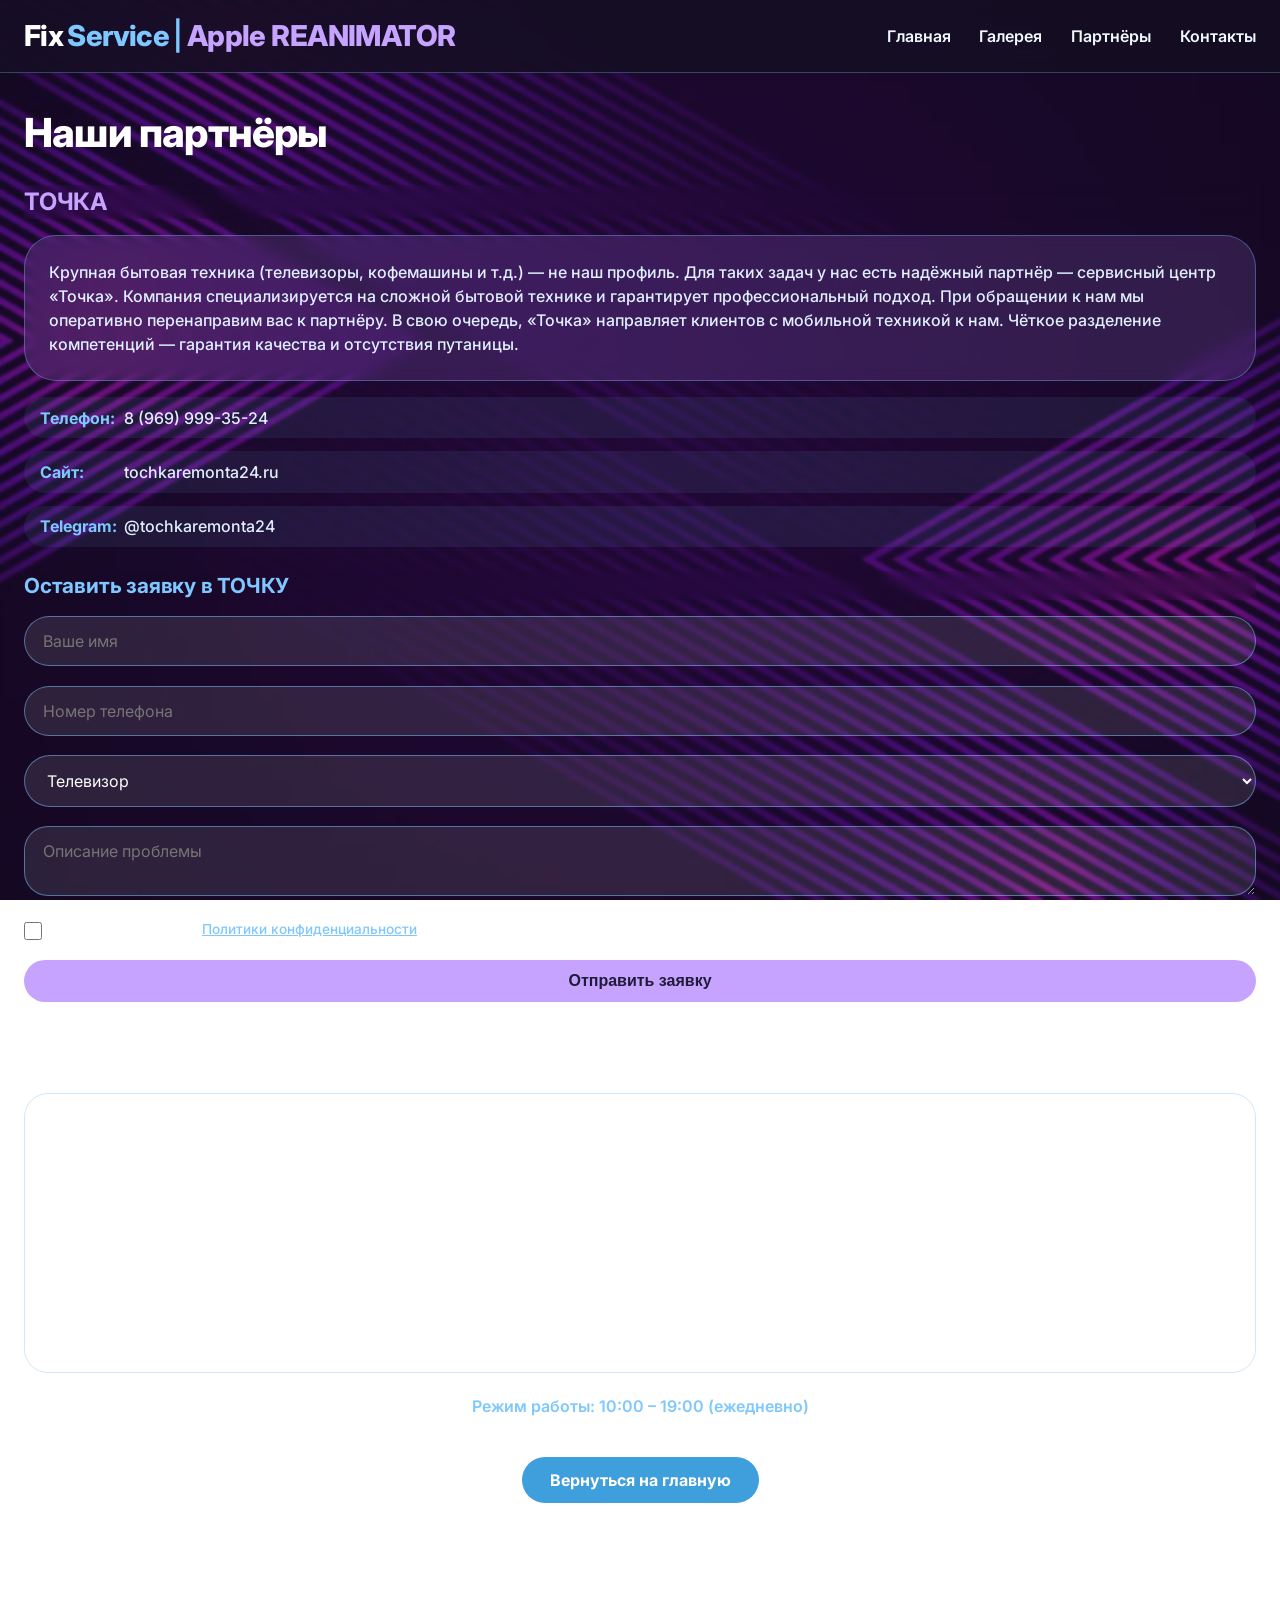
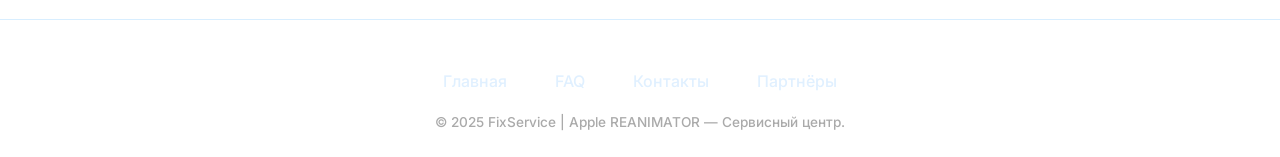
<file: partners.html>
<!DOCTYPE html>
<html lang="ru">
<head>
    <meta charset="UTF-8">
    <meta name="viewport" content="width=device-width, initial-scale=1.0, user-scalable=yes">
    <title>Наши партнёры | FixService | Apple REANIMATOR</title>
    <meta name="description" content="Надёжный партнёр FixService — сервисный центр ТОЧКА. Ремонт крупной бытовой техники в Ликино-Дулёво.">
    
    <link rel="preconnect" href="https://fonts.googleapis.com">
    <link rel="preconnect" href="https://fonts.gstatic.com" crossorigin>
    <link rel="stylesheet" href="https://cdnjs.cloudflare.com/ajax/libs/font-awesome/6.0.0-beta3/css/all.min.css">
    <link href="https://fonts.googleapis.com/css2?family=Inter:opsz,wght@14..32,400;14..32,500;14..32,600;14..32,700;14..32,800;14..32,900&display=swap" rel="stylesheet">
    
    <!-- ===== ОБЩИЙ CSS ===== -->
    <link rel="stylesheet" href="css/style.css">
    
    <style>
        /* ===== УНИКАЛЬНЫЕ СТИЛИ ДЛЯ PARTNERS ===== */
        
        /* Убираем фон у заголовка h1 */
        .container h1 {
            background: transparent !important;
            backdrop-filter: none !important;
            border-left: none !important;
            padding: 0 !important;
            border-radius: 0 !important;
            display: block !important;
            font-size: clamp(1.8rem, 4vw, 2.5rem);
            margin: 2rem 0 1.2rem 0;
            color: #FFFFFF;
            font-weight: 800;
        }
        
        .partner-block {
            background: transparent;
            backdrop-filter: none;
            border: none;
            box-shadow: none;
            padding: 0;
            margin: 1.5rem 0;
        }
        
        .partner-block h2 {
            font-size: 1.5rem;
            margin: 0 0 1rem 0;
            color: #C5A3FF;
            font-weight: 700;
            letter-spacing: -0.01em;
            background: none;
            display: block;
            border: none;
            padding: 0;
            border-radius: 0;
        }
        
        .partner-text {
            background: rgba(128, 90, 180, 0.25);
            backdrop-filter: blur(8px);
            border: 1px solid rgba(126, 200, 255, 0.35);
            border-radius: 32px;
            padding: 1.5rem;
            margin: 1rem 0;
            color: #E0F0FF;
            line-height: 1.5;
        }
        
        .contacts-list {
            margin: 1rem 0;
        }
        
        .contact-item {
            margin-bottom: 0.8rem;
            color: #F0F9FF;
            background: rgba(126, 200, 255, 0.08);
            border-radius: 48px;
            padding: 0.6rem 1rem;
        }
        
        .contact-label {
            font-weight: 700;
            color: #7EC8FF;
            display: inline-block;
            width: 80px;
        }
        
        .contact-item a {
            color: #E0F0FF;
            text-decoration: none;
            transition: 0.2s;
        }
        
        .contact-item a:hover {
            color: #7EC8FF;
        }
        
        .partner-form-block {
            background: transparent;
            backdrop-filter: none;
            border: none;
            box-shadow: none;
            padding: 0;
            margin: 1.5rem 0;
        }
        
        .partner-form-block h2 {
            margin-top: 0;
            font-size: 1.3rem;
            color: #7EC8FF;
            background: none;
            display: block;
            border: none;
            padding: 0;
            border-radius: 0;
        }
        
        .partner-btn-submit {
            background: #C5A3FF;
            width: 100%;
            padding: 12px;
            border: none;
            border-radius: 60px;
            font-weight: 800;
            font-size: 1rem;
            color: #1F1B38;
            cursor: pointer;
            transition: all 0.2s;
            position: relative;
        }
        
        .partner-btn-submit.loading {
            pointer-events: none;
            opacity: 0.7;
        }
        
        .partner-btn-submit.loading::after {
            content: '';
            position: absolute;
            width: 20px;
            height: 20px;
            margin-left: 10px;
            border: 2px solid #1F1B38;
            border-top-color: transparent;
            border-radius: 50%;
            animation: spin 0.8s linear infinite;
        }
        
        .partner-btn-submit:hover {
            background: #7EC8FF;
            transform: scale(1.02);
        }
        
        .partner-map-block {
            background: transparent;
            backdrop-filter: none;
            border: none;
            box-shadow: none;
            padding: 0;
            margin: 1.5rem 0;
        }
        
        .partner-map-block h2 {
            margin-top: 0;
            font-size: 1.3rem;
            color: #7EC8FF;
            background: none;
            display: block;
            border: none;
            padding: 0;
            border-radius: 0;
        }
        
        .partner-map-block .map-wrapper iframe {
            width: 100%;
            height: 280px;
            border-radius: 24px;
            border: 1px solid rgba(126,200,255,0.4);
        }
        
        .partner-work-hours {
            margin-top: 1rem;
            text-align: center;
            font-weight: 600;
            color: #7EC8FF;
        }
        
        .btn-back {
            display: inline-block;
            background: #3E9FDC;
            color: white;
            padding: 12px 28px;
            border-radius: 60px;
            text-decoration: none;
            font-weight: 700;
            margin: 1rem 0;
            transition: 0.2s;
            border: none;
            cursor: pointer;
        }
        
        .btn-back:hover {
            background: #62B8F0;
            transform: scale(1.02);
        }
        
        .partner-toast {
            position: fixed;
            bottom: 30px;
            left: 50%;
            transform: translateX(-50%) translateY(100px);
            background: #C5A3FF;
            color: #1F1B38;
            padding: 12px 24px;
            border-radius: 60px;
            font-weight: 600;
            z-index: 1100;
            transition: all 0.3s;
            opacity: 0;
            pointer-events: none;
            font-size: 0.9rem;
            white-space: nowrap;
        }
        
        .partner-toast.show {
            opacity: 1;
            transform: translateX(-50%) translateY(0);
        }
        
        @media (max-width: 800px) {
            .contact-label {
                width: 70px;
            }
        }
    </style>
</head>
<body>

<div class="navbar">
    <div class="container-nav">
        <div class="logo">
            <span class="fix">Fix</span><span class="service">Service</span>
            <span class="separator">|</span>
            <span class="apple-reanimator">Apple REANIMATOR</span>
        </div>
        
        <!-- ===== КНОПКА БУРГЕР ===== -->
        <button class="burger-btn" id="burgerBtn" aria-label="Меню">
            <span></span>
            <span></span>
            <span></span>
        </button>
        
        <div class="nav-links" id="navLinks">
            <a href="index.html" class="nav-link">Главная</a>
            <a href="biblioteka.html" class="nav-link">Галерея</a>
            <a href="partners.html" class="nav-link">Партнёры</a>
            <a href="index.html#contacts" class="nav-link">Контакты</a>
        </div>
    </div>
</div>

<div class="container">
    <h1>Наши партнёры</h1>

    <div class="partner-block">
        <h2>ТОЧКА</h2>
        
        <div class="partner-text">
            <p>Крупная бытовая техника (телевизоры, кофемашины и т.д.) — не наш профиль. Для таких задач у нас есть надёжный партнёр — сервисный центр «Точка». Компания специализируется на сложной бытовой технике и гарантирует профессиональный подход. При обращении к нам мы оперативно перенаправим вас к партнёру. В свою очередь, «Точка» направляет клиентов с мобильной техникой к нам. Чёткое разделение компетенций — гарантия качества и отсутствия путаницы.</p>
        </div>

        <div id="partner-contacts" class="contacts-list">
            <div class="contact-item">
                <span class="contact-label">Телефон:</span>
                <a href="tel:89699993524">8 (969) 999-35-24</a>
            </div>
            <div class="contact-item">
                <span class="contact-label">Сайт:</span>
                <a href="https://www.tochkaremonta24.ru" target="_blank">tochkaremonta24.ru</a>
            </div>
            <div class="contact-item">
                <span class="contact-label">Telegram:</span>
                <a href="https://t.me/tochkaremonta24" target="_blank">@tochkaremonta24</a>
            </div>
        </div>

        <div class="partner-form-block">
            <h2>Оставить заявку в ТОЧКУ</h2>
            <form id="partnerForm">
                <div class="form-group">
                    <input type="text" id="partnerName" placeholder="Ваше имя" required>
                </div>
                <div class="form-group">
                    <input type="tel" id="partnerPhone" placeholder="Номер телефона" required data-phone-mask>
                </div>
                <div class="form-group">
                    <select id="partnerDevice">
                        <option value="Телевизор">Телевизор</option>
                        <option value="Холодильник">Холодильник</option>
                        <option value="Стиральная машина">Стиральная машина</option>
                        <option value="Кофемашина">Кофемашина</option>
                        <option value="Микроволновая печь">Микроволновая печь</option>
                        <option value="Другое">Другое</option>
                    </select>
                </div>
                <div class="form-group">
                    <textarea id="partnerProblem" rows="2" placeholder="Описание проблемы"></textarea>
                </div>
                <div class="form-group">
                    <label class="checkbox-label">
                        <input type="checkbox" id="partnerPrivacy" required> 
                        <span>Я принимаю условия <a href="privacy.html" target="_blank">Политики конфиденциальности</a> и даю согласие на обработку данных</span>
                    </label>
                </div>
                <button type="submit" class="partner-btn-submit" id="partnerSubmitBtn">Отправить заявку</button>
            </form>
        </div>

        <div class="partner-map-block">
            <h2>Адрес ТОЧКИ</h2>
            <p><strong>ул. Советская 10, Ликино-Дулёво</strong></p>
            <div class="map-wrapper">
                <iframe src="https://yandex.ru/map-widget/v1/?ll=38.958308,55.728053&z=17&pt=38.958308,55.728053,pm2bl" allowfullscreen="true" title="Карта ТОЧКА"></iframe>
            </div>
            <div class="partner-work-hours">
                Режим работы: 10:00 – 19:00 (ежедневно)
            </div>
        </div>
    </div>

    <div style="text-align: center;">
        <a href="index.html" class="btn-back">Вернуться на главную</a>
    </div>
</div>

<footer>
    <div class="footer-links">
        <a href="index.html">Главная</a>
        <a href="index.html#faq">FAQ</a>
        <a href="#partner-contacts">Контакты</a>
        <a href="partners.html">Партнёры</a>
    </div>
    <div class="footer-text">© 2025 FixService | Apple REANIMATOR — Сервисный центр.</div>
</footer>

<div id="partnerToast" class="partner-toast">Заявка отправлена. Мастер свяжется с вами.</div>

<script>
    // ========== МАСКА ТЕЛЕФОНА ==========
    function applyPhoneMask(input) {
        input.addEventListener('input', function(e) {
            let value = this.value.replace(/\D/g, '');
            if (value.length > 11) value = value.slice(0, 11);
            let formatted = '';
            if (value.length > 0) formatted = '+7';
            if (value.length > 1) formatted += ' (' + value.slice(1, 4);
            if (value.length > 4) formatted += ') ' + value.slice(4, 7);
            if (value.length > 7) formatted += '-' + value.slice(7, 9);
            if (value.length > 9) formatted += '-' + value.slice(9, 11);
            this.value = formatted;
        });
    }
    document.querySelectorAll('[data-phone-mask]').forEach(applyPhoneMask);

    // ========== TOAST ==========
    const toast = document.getElementById('partnerToast');
    function showMessage(text, isError = false) {
        toast.textContent = text;
        toast.style.background = isError ? '#dc2626' : '#C5A3FF';
        toast.style.color = isError ? 'white' : '#1F1B38';
        toast.classList.add('show');
        setTimeout(() => toast.classList.remove('show'), 4000);
    }

    // ========== ОТПРАВКА НА СЕРВЕР ==========
    const SERVER_URL = 'https://api.fixservicegsm.ru/api/send';

    async function sendToServer(formData) {
        try {
            const response = await fetch(SERVER_URL, {
                method: 'POST',
                headers: { 'Content-Type': 'application/json' },
                body: JSON.stringify(formData)
            });
            const result = await response.json();
            return result.status === 'success';
        } catch (error) {
            console.error('Ошибка отправки:', error);
            return false;
        }
    }

    // ========== ОБРАБОТКА ФОРМЫ ==========
    function validatePhone(phone) {
        const numbers = phone.replace(/[^\d+]/g, '').replace(/\D/g, '');
        return numbers.length >= 10 && numbers.length <= 11;
    }

    function setLoading(btn, isLoading) {
        if (isLoading) {
            btn.classList.add('loading');
            btn.disabled = true;
        } else {
            btn.classList.remove('loading');
            btn.disabled = false;
        }
    }

    const partnerForm = document.getElementById('partnerForm');
    const partnerSubmitBtn = document.getElementById('partnerSubmitBtn');

    if (partnerForm) {
        partnerForm.addEventListener('submit', async function(e) {
            e.preventDefault();
            const name = document.getElementById('partnerName').value.trim();
            const phone = document.getElementById('partnerPhone').value.trim();
            const privacyChecked = document.getElementById('partnerPrivacy').checked;

            if (!name || !phone) {
                showMessage('Заполните имя и номер телефона', true);
                return;
            }
            if (!validatePhone(phone)) {
                showMessage('Введите корректный номер телефона (10-11 цифр)', true);
                return;
            }
            if (!privacyChecked) {
                showMessage('Подтвердите согласие на обработку данных', true);
                return;
            }

            const formData = {
                name: name,
                phone: phone,
                deviceType: document.getElementById('partnerDevice').value,
                problem: document.getElementById('partnerProblem').value.trim(),
                source: 'partners'
            };

            setLoading(partnerSubmitBtn, true);
            const success = await sendToServer(formData);
            setLoading(partnerSubmitBtn, false);

            if (success) {
                showMessage('Спасибо! Заявка отправлена.');
                partnerForm.reset();
            } else {
                showMessage('Ошибка отправки. Попробуйте позже.', true);
            }
        });
    }
</script>

<script src="js/main.js"></script>

</body>
</html>
</file>
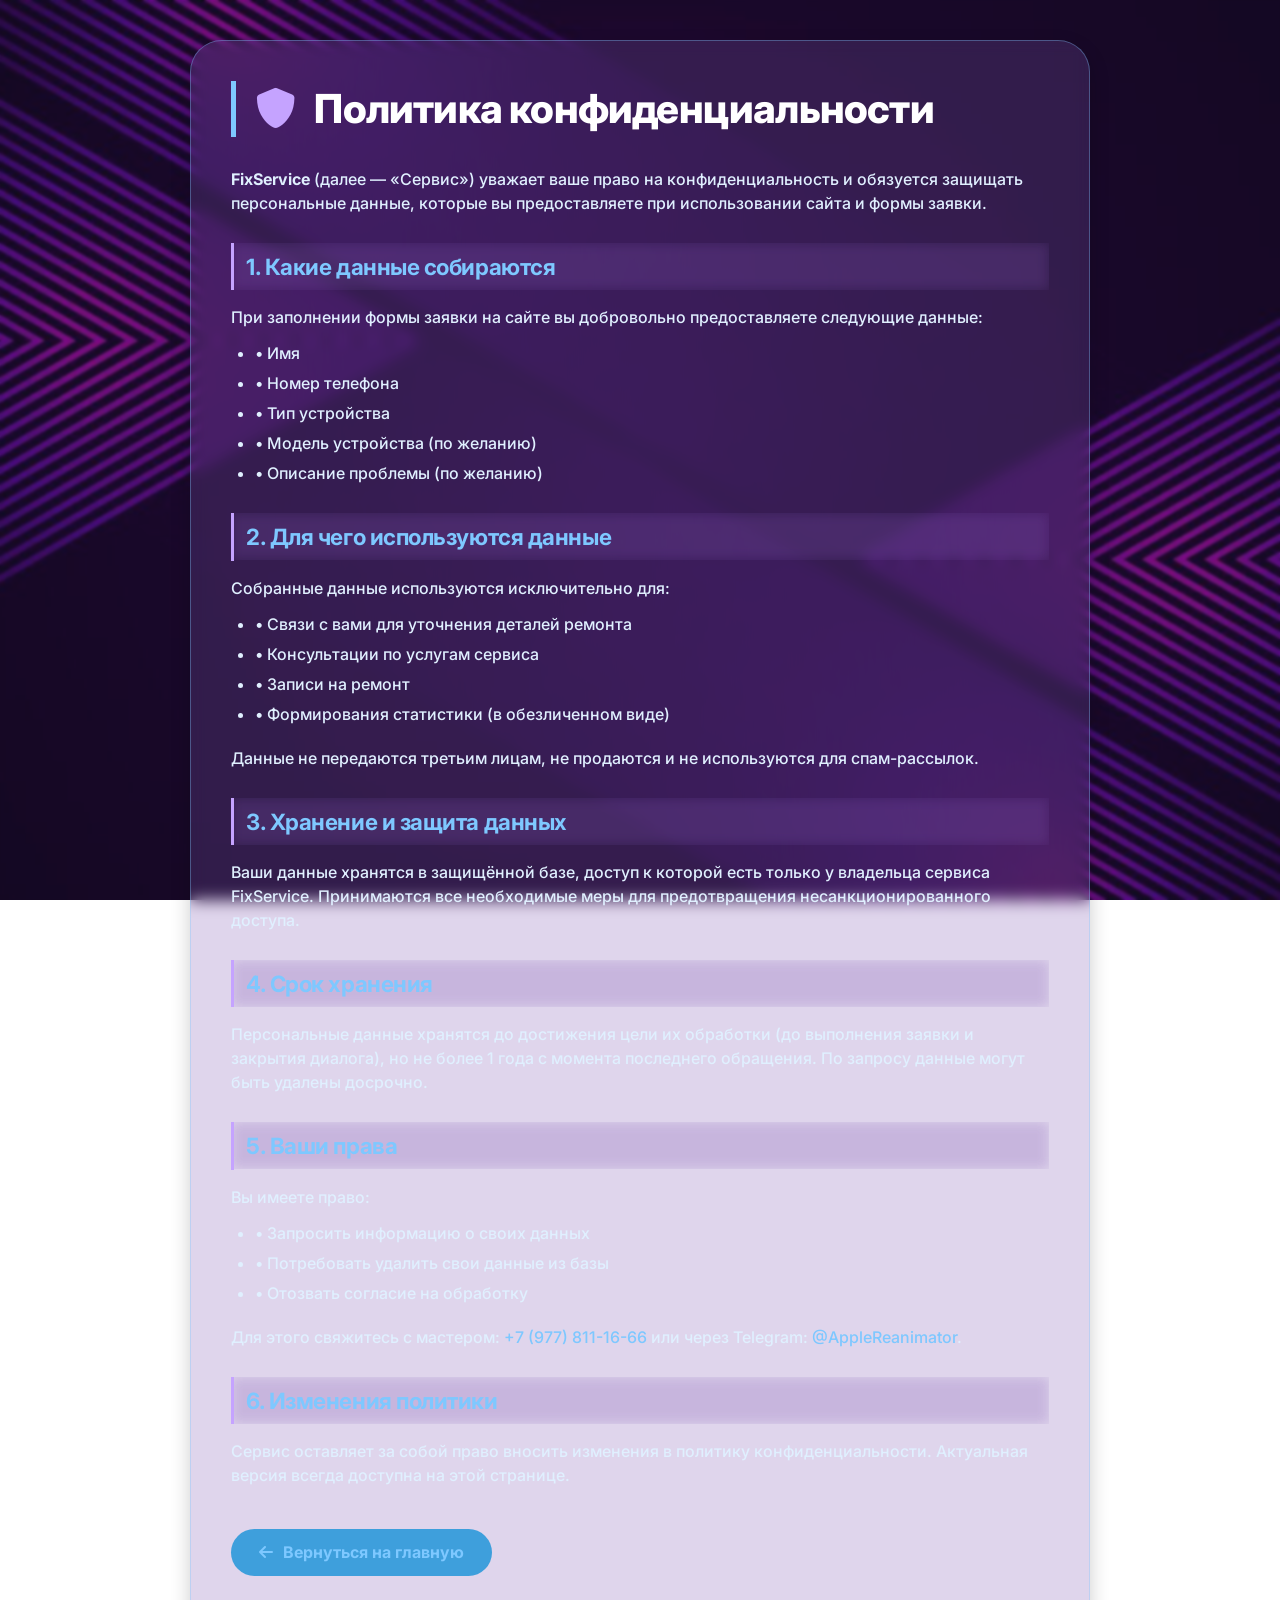
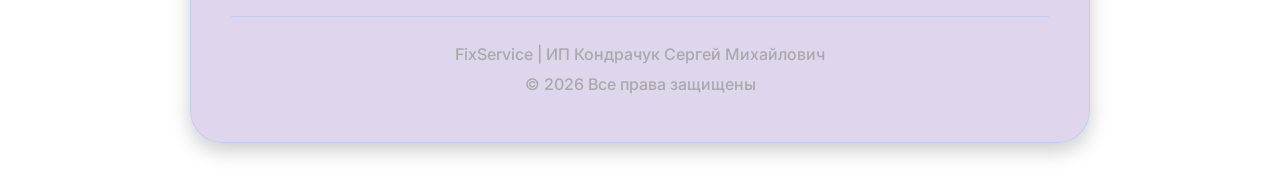
<file: privacy.html>
<!DOCTYPE html>
<html lang="ru">
<head>
    <meta charset="UTF-8">
    <meta name="viewport" content="width=device-width, initial-scale=1.0, user-scalable=yes">
    <title>Политика конфиденциальности | FixService</title>
    
    <link rel="preconnect" href="https://fonts.googleapis.com">
    <link rel="preconnect" href="https://fonts.gstatic.com" crossorigin>
    <link rel="stylesheet" href="https://cdnjs.cloudflare.com/ajax/libs/font-awesome/6.0.0-beta3/css/all.min.css">
    <link href="https://fonts.googleapis.com/css2?family=Inter:opsz,wght@14..32,400;14..32,500;14..32,600;14..32,700;14..32,800&display=swap" rel="stylesheet">
    
    <!-- ===== ОБЩИЙ CSS ===== -->
    <link rel="stylesheet" href="css/style.css">
    
    <style>
        /* ===== УНИКАЛЬНЫЕ СТИЛИ ДЛЯ POLITIKI ===== */
        .privacy-container {
            max-width: 900px;
            margin: 40px auto;
            background: rgba(128, 90, 180, 0.25);
            backdrop-filter: blur(8px);
            border: 1px solid rgba(126, 200, 255, 0.35);
            border-radius: 32px;
            padding: 40px;
            box-shadow: 0 8px 20px rgba(0, 0, 0, 0.2);
        }
        
        .privacy-container h1 {
            font-size: clamp(1.8rem, 5vw, 2.5rem);
            font-weight: 800;
            border-left: 5px solid #7EC8FF;
            padding-left: 20px;
            margin-bottom: 30px;
            color: #FFFFFF;
            background: none;
            display: block;
            border-radius: 0;
        }
        
        .privacy-container h2 {
            font-size: 1.4rem;
            font-weight: 700;
            margin-top: 28px;
            margin-bottom: 15px;
            color: #7EC8FF;
            padding-left: 12px;
            border-left: 3px solid #C5A3FF;
            background: none;
            display: block;
            border-radius: 0;
        }
        
        .privacy-container p, .privacy-container li {
            font-size: 1rem;
            color: #E0F0FF;
            margin-bottom: 12px;
            line-height: 1.5;
        }
        
        .privacy-container ul {
            margin-left: 24px;
            margin-bottom: 20px;
        }
        
        .privacy-container li {
            margin-bottom: 6px;
        }
        
        .privacy-container a {
            color: #7EC8FF;
            text-decoration: none;
            transition: all 0.2s;
        }
        
        .privacy-container a:hover {
            color: #C5A3FF;
            transform: translateX(2px);
            display: inline-block;
        }
        
        .privacy-back-link {
            display: inline-flex;
            align-items: center;
            gap: 10px;
            background: #3E9FDC;
            color: white;
            padding: 12px 28px;
            border-radius: 60px;
            text-decoration: none;
            font-weight: 700;
            margin-top: 30px;
            transition: all 0.2s;
            border: none;
        }
        
        .privacy-back-link:hover {
            background: #62B8F0;
            transform: scale(1.02);
            color: white;
        }
        
        .privacy-footer {
            margin-top: 40px;
            padding-top: 25px;
            border-top: 1px solid rgba(126, 200, 255, 0.3);
            font-size: 0.8rem;
            text-align: center;
            color: #aaa;
        }
        
        .privacy-footer p {
            margin-bottom: 6px;
            color: #aaa;
        }
        
        @media (max-width: 700px) {
            .privacy-container {
                padding: 24px 20px;
                margin: 20px 15px;
            }
            .privacy-container h1 {
                padding-left: 15px;
            }
            .privacy-container h2 {
                font-size: 1.2rem;
            }
            .privacy-container p, .privacy-container li {
                font-size: 0.9rem;
            }
            .privacy-back-link {
                padding: 10px 20px;
                font-size: 0.9rem;
            }
        }
    </style>
</head>
<body>
<div class="privacy-container">
    <h1><i class="fas fa-shield-alt" style="color: #C5A3FF; margin-right: 12px;"></i> Политика конфиденциальности</h1>
    
    <p><strong>FixService</strong> (далее — «Сервис») уважает ваше право на конфиденциальность и обязуется защищать персональные данные, которые вы предоставляете при использовании сайта и формы заявки.</p>
    
    <h2>1. Какие данные собираются</h2>
    <p>При заполнении формы заявки на сайте вы добровольно предоставляете следующие данные:</p>
    <ul>
        <li>• Имя</li>
        <li>• Номер телефона</li>
        <li>• Тип устройства</li>
        <li>• Модель устройства (по желанию)</li>
        <li>• Описание проблемы (по желанию)</li>
    </ul>
    
    <h2>2. Для чего используются данные</h2>
    <p>Собранные данные используются исключительно для:</p>
    <ul>
        <li>• Связи с вами для уточнения деталей ремонта</li>
        <li>• Консультации по услугам сервиса</li>
        <li>• Записи на ремонт</li>
        <li>• Формирования статистики (в обезличенном виде)</li>
    </ul>
    <p>Данные не передаются третьим лицам, не продаются и не используются для спам-рассылок.</p>
    
    <h2>3. Хранение и защита данных</h2>
    <p>Ваши данные хранятся в защищённой базе, доступ к которой есть только у владельца сервиса FixService. Принимаются все необходимые меры для предотвращения несанкционированного доступа.</p>
    
    <h2>4. Срок хранения</h2>
    <p>Персональные данные хранятся до достижения цели их обработки (до выполнения заявки и закрытия диалога), но не более 1 года с момента последнего обращения. По запросу данные могут быть удалены досрочно.</p>
    
    <h2>5. Ваши права</h2>
    <p>Вы имеете право:</p>
    <ul>
        <li>• Запросить информацию о своих данных</li>
        <li>• Потребовать удалить свои данные из базы</li>
        <li>• Отозвать согласие на обработку</li>
    </ul>
    <p>Для этого свяжитесь с мастером: <a href="tel:+79778111666">+7 (977) 811-16-66</a> или через Telegram: <a href="https://t.me/AppleReanimator">@AppleReanimator</a>.</p>
    
    <h2>6. Изменения политики</h2>
    <p>Сервис оставляет за собой право вносить изменения в политику конфиденциальности. Актуальная версия всегда доступна на этой странице.</p>
    
    <a href="index.html" class="privacy-back-link"><i class="fas fa-arrow-left"></i> Вернуться на главную</a>
    
    <div class="privacy-footer">
        <p>FixService | ИП Кондрачук Сергей Михайлович</p>
        <p>© 2026 Все права защищены</p>
    </div>
</div>
</body>
</html>
</file>
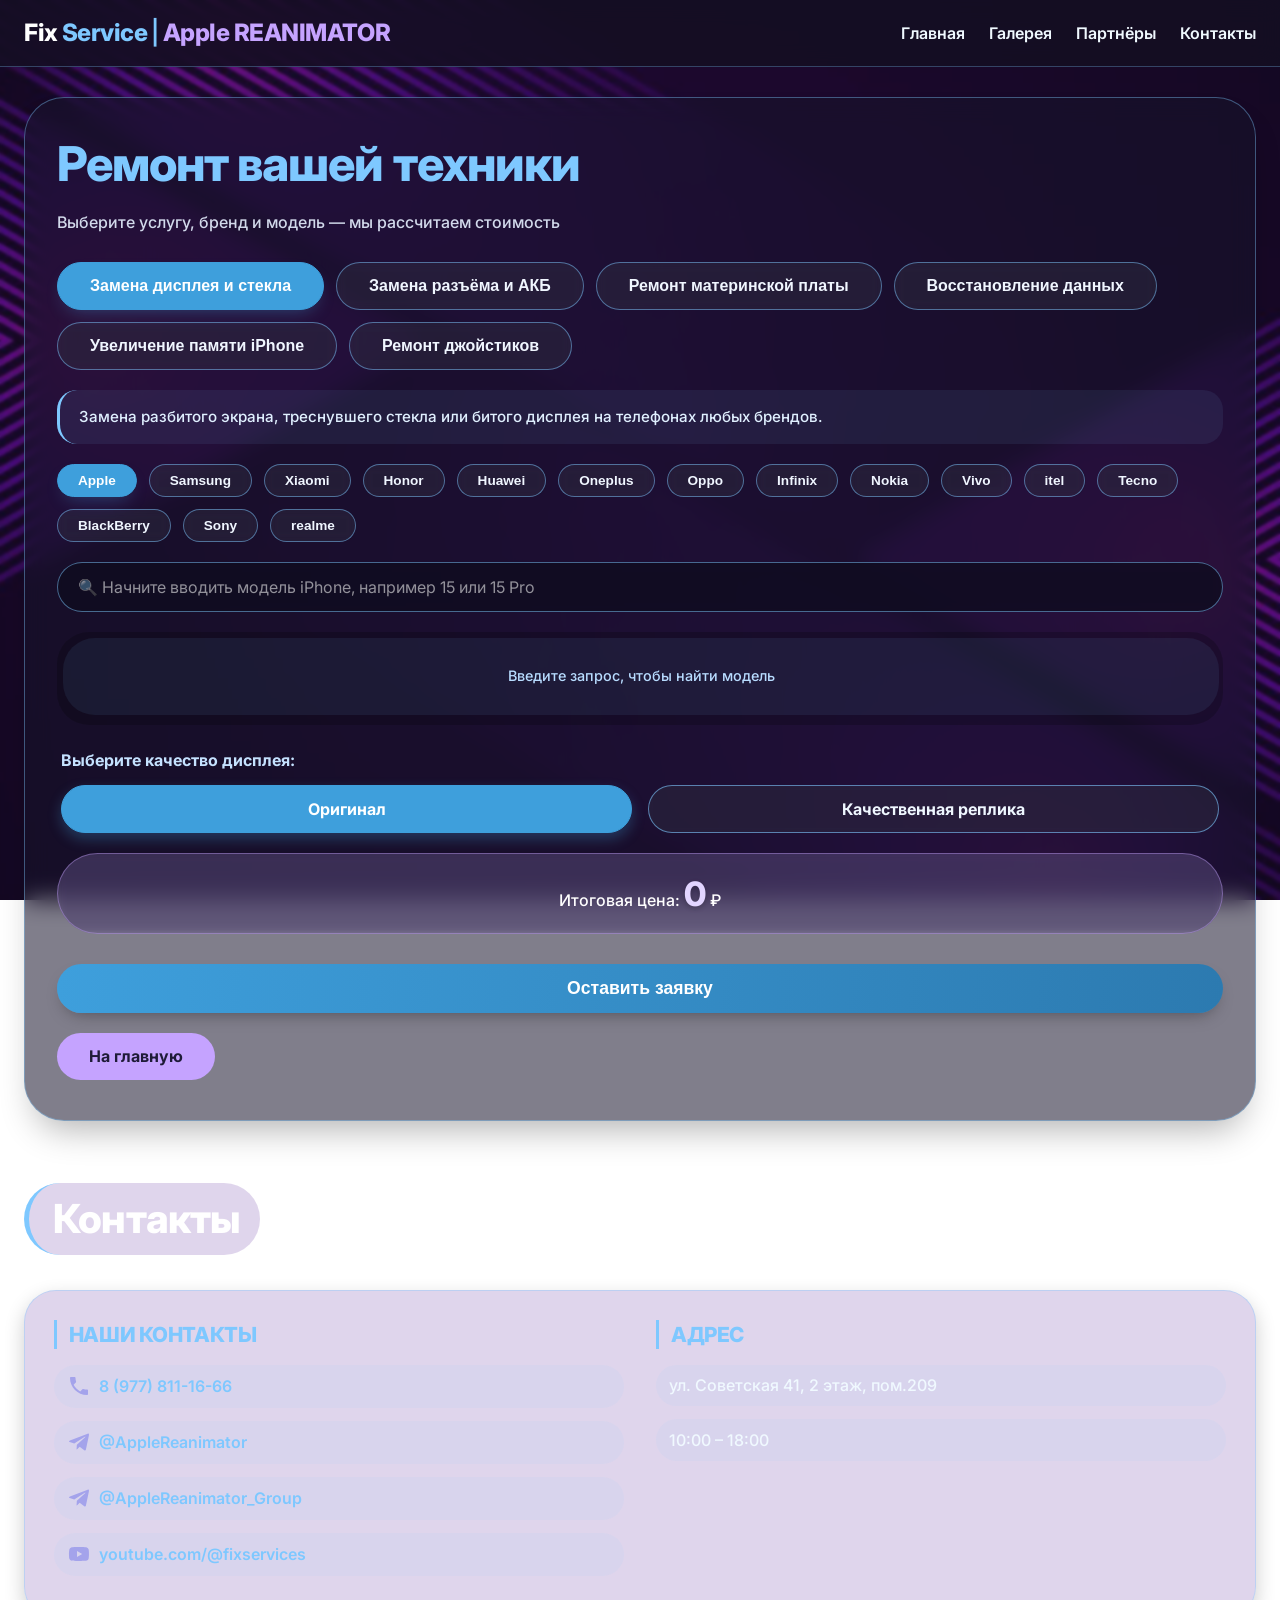
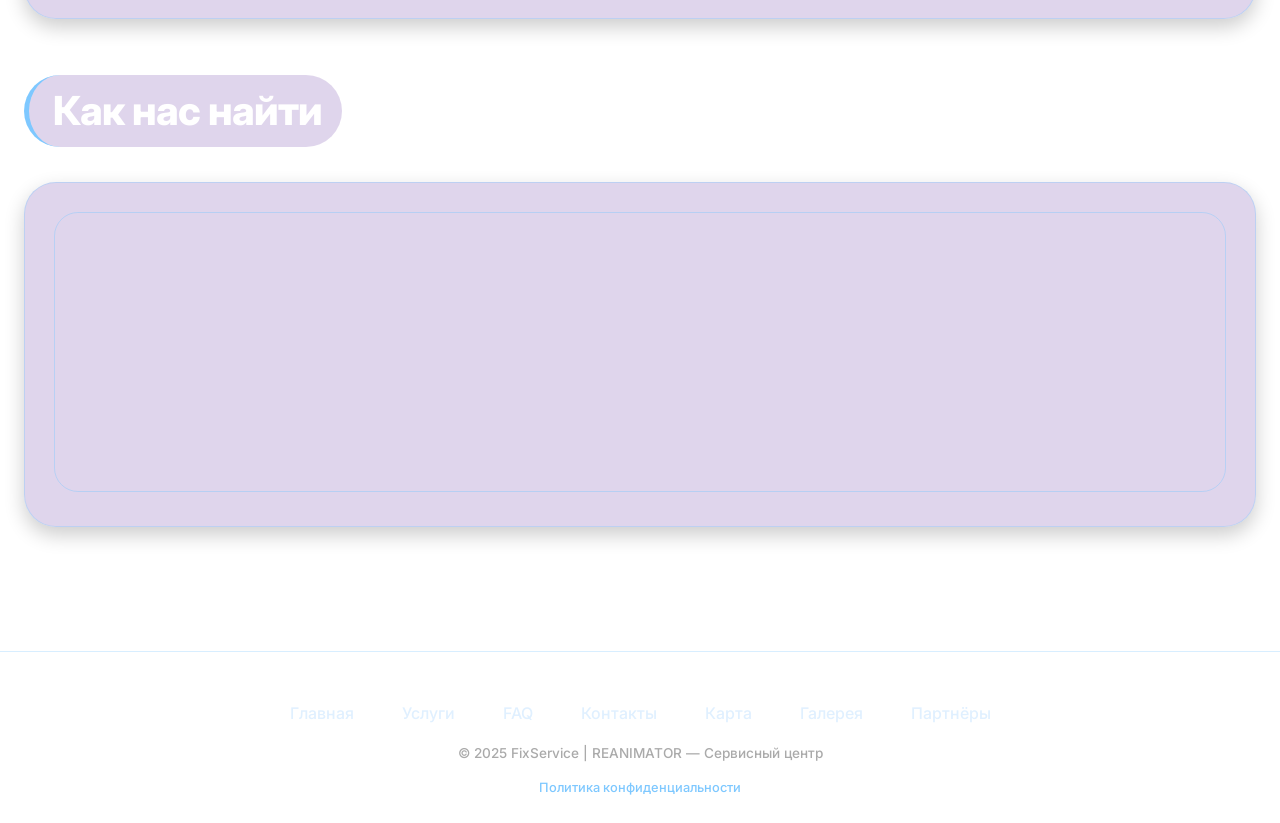
<file: services.html>
<!DOCTYPE html>
<html lang="ru">
<head>
    <meta charset="UTF-8">
    <meta name="viewport" content="width=device-width, initial-scale=1.0, user-scalable=yes">
    <title>Ремонт техники | FixService | Apple REANIMATOR</title>
    <meta name="description" content="Выберите услугу: замена дисплея, АКБ, ремонт материнской платы, восстановление данных, увеличение памяти iPhone, ремонт джойстиков.">
    
    <link rel="preconnect" href="https://fonts.googleapis.com">
    <link rel="preconnect" href="https://fonts.gstatic.com" crossorigin>
    <link rel="stylesheet" href="https://cdnjs.cloudflare.com/ajax/libs/font-awesome/6.0.0-beta3/css/all.min.css">
    <link href="https://fonts.googleapis.com/css2?family=Inter:opsz,wght@14..32,400;500;600;700;800;900&display=swap" rel="stylesheet">
    
    <!-- ===== ОБЩИЙ CSS ===== -->
    <link rel="stylesheet" href="css/style.css">
    
    <style>
        /* ===== УНИКАЛЬНЫЕ СТИЛИ ДЛЯ SERVICES.HTML ===== */
        .service-detail-block {
            background: rgba(25, 20, 45, 0.55);
            backdrop-filter: blur(12px);
            border: 1px solid rgba(126, 200, 255, 0.4);
            border-radius: 40px;
            padding: 2rem 2rem 2.5rem;
            margin: 30px 0;
            box-shadow: 0 20px 35px -12px rgba(0, 0, 0, 0.3);
        }

        .service-detail-block h1 {
            font-size: clamp(2rem, 5vw, 3rem);
            margin-bottom: 0.75rem;
            color: #7EC8FF;
            letter-spacing: -0.02em;
        }

        .service-detail-block .subtitle {
            font-size: 1rem;
            line-height: 1.5;
            margin-bottom: 0.75rem;
            color: #E6F0FF;
            opacity: 0.9;
        }

        .service-tabs {
            display: flex;
            gap: 12px;
            margin: 28px 0 20px;
            flex-wrap: wrap;
        }

        .service-btn-tab {
            background: rgba(255, 255, 255, 0.05);
            border: 1px solid rgba(126, 200, 255, 0.5);
            border-radius: 100px;
            padding: 14px 32px;
            font-weight: 700;
            font-size: 1rem;
            cursor: pointer;
            transition: all 0.2s ease;
            color: #F0F6FF;
            backdrop-filter: blur(4px);
        }

        .service-btn-tab.active {
            background: #3E9FDC;
            border-color: #3E9FDC;
            color: white;
            box-shadow: 0 8px 18px -8px rgba(62, 159, 220, 0.4);
        }

        .service-btn-tab:hover {
            background: #3E9FDC;
            transform: translateY(-2px);
            border-color: #7EC8FF;
        }

        .brand-tabs {
            display: flex;
            gap: 12px;
            margin: 20px 0 20px;
            flex-wrap: wrap;
        }

        .brand-btn {
            background: rgba(255, 255, 255, 0.05);
            border: 1px solid rgba(126, 200, 255, 0.5);
            border-radius: 100px;
            padding: 8px 20px;
            font-weight: 600;
            font-size: 0.85rem;
            cursor: pointer;
            transition: all 0.2s ease;
            color: #F0F6FF;
            backdrop-filter: blur(4px);
        }

        .brand-btn.active {
            background: #3E9FDC;
            border-color: #3E9FDC;
            color: white;
            box-shadow: 0 8px 18px -8px rgba(62, 159, 220, 0.4);
        }

        .brand-btn:hover {
            background: #3E9FDC;
            transform: translateY(-2px);
            border-color: #7EC8FF;
        }

        .search-wrapper {
            margin: 0 0 20px;
        }

        .search-input {
            width: 100%;
            padding: 14px 20px;
            background: rgba(15, 12, 30, 0.7);
            border: 1px solid rgba(126, 200, 255, 0.5);
            border-radius: 60px;
            font-size: 1rem;
            color: white;
            font-family: inherit;
            transition: all 0.2s;
            backdrop-filter: blur(4px);
        }

        .search-input:focus {
            outline: none;
            border-color: #7EC8FF;
            background: rgba(25, 20, 45, 0.85);
            box-shadow: 0 0 0 3px rgba(126, 200, 255, 0.2);
        }

        .search-input::placeholder {
            color: rgba(255, 255, 255, 0.55);
            font-weight: 400;
        }

        .models-grid {
            margin: 0 0 24px;
            display: grid;
            grid-template-columns: repeat(auto-fill, minmax(200px, 1fr));
            gap: 12px;
            max-height: 340px;
            overflow-y: auto;
            padding: 6px 4px 10px 6px;
            background: rgba(0, 0, 0, 0.2);
            border-radius: 32px;
        }

        .model-card {
            background: rgba(126, 200, 255, 0.08);
            border: 1px solid rgba(126, 200, 255, 0.3);
            border-radius: 28px;
            padding: 12px 8px;
            cursor: pointer;
            transition: all 0.2s;
            text-align: center;
            font-weight: 500;
        }

        .model-card:hover {
            background: rgba(126, 200, 255, 0.25);
            transform: translateY(-3px);
            border-color: #7EC8FF;
        }

        .model-card.selected {
            background: #3E9FDC;
            border-color: #C5A3FF;
            box-shadow: 0 8px 18px -6px rgba(62, 159, 220, 0.5);
            color: white;
        }

        .model-name {
            font-weight: 700;
            font-size: 0.95rem;
            letter-spacing: -0.2px;
        }

        .model-note {
            font-size: 0.7rem;
            color: #C5A3FF;
            margin-top: 2px;
            font-weight: 500;
            opacity: 0.9;
        }

        .quality-selector {
            margin: 20px 0 20px;
            padding: 0 4px;
        }

        .quality-selector label {
            display: block;
            font-weight: 700;
            margin-bottom: 14px;
            color: #C5E2FF;
            font-size: 1rem;
        }

        .quality-buttons {
            display: flex;
            gap: 16px;
        }

        .quality-btn {
            flex: 1;
            padding: 12px 18px;
            border-radius: 60px;
            font-weight: 700;
            cursor: pointer;
            transition: all 0.2s;
            text-align: center;
            background: rgba(255, 255, 255, 0.05);
            border: 1px solid rgba(126, 200, 255, 0.6);
            color: #EFF7FF;
            backdrop-filter: blur(2px);
        }

        .quality-btn.active {
            background: #3E9FDC;
            border-color: #3E9FDC;
            color: white;
            box-shadow: 0 6px 14px rgba(62, 159, 220, 0.3);
        }

        .quality-btn:hover {
            background: #62B8F0;
            border-color: #62B8F0;
            transform: scale(1.01);
        }

        .quality-selector.hidden {
            display: none;
        }

        .final-price {
            text-align: center;
            margin: 16px 0 20px;
            padding: 1rem;
            background: rgba(197, 163, 255, 0.2);
            border-radius: 80px;
            backdrop-filter: blur(4px);
            border: 1px solid rgba(197, 163, 255, 0.4);
        }

        .final-price span {
            font-size: 2.1rem;
            font-weight: 800;
            color: #E2D5FF;
            text-shadow: 0 2px 5px rgba(0, 0, 0, 0.2);
        }

        .final-price.hidden {
            display: none;
        }

        .order-btn {
            background: linear-gradient(95deg, #3E9FDC 0%, #2c7ab0 100%);
            color: white;
            font-weight: 700;
            padding: 14px 32px;
            border-radius: 60px;
            border: none;
            cursor: pointer;
            font-size: 1.1rem;
            margin-top: 10px;
            width: 100%;
            transition: all 0.2s;
            box-shadow: 0 8px 18px -8px rgba(0, 0, 0, 0.4);
        }

        .order-btn:hover {
            background: linear-gradient(95deg, #5bb0ea, #3E9FDC);
            transform: scale(1.01);
            box-shadow: 0 12px 22px -10px #3E9FDC;
        }

        .back-home-btn {
            background: #C5A3FF;
            color: #1F1B38;
            padding: 12px 32px;
            border-radius: 60px;
            font-weight: 700;
            text-decoration: none;
            display: inline-block;
            margin-top: 20px;
            transition: all 0.2s;
            text-align: center;
        }

        .back-home-btn:hover {
            background: #D2B6FF;
            transform: scale(1.02);
        }

        .empty-models {
            grid-column: 1/-1;
            text-align: center;
            padding: 28px;
            color: #B8DCFF;
            background: rgba(126, 200, 255, 0.08);
            border-radius: 32px;
            font-size: 0.9rem;
        }

        .service-description {
            background: rgba(126, 200, 255, 0.08);
            border-radius: 20px;
            padding: 1rem 1.2rem;
            margin: 16px 0 20px;
            color: #E0F0FF;
            font-size: 0.95rem;
            line-height: 1.5;
            border-left: 3px solid #7EC8FF;
        }

        .logo {
            font-size: 1.5rem;
            font-weight: 800;
        }

        .nav-links {
            display: flex;
            gap: 1.5rem;
        }

        .nav-links a {
            color: #F0F9FF;
            text-decoration: none;
            font-weight: 600;
            transition: 0.2s;
        }

        .nav-links a:hover {
            color: #7EC8FF;
        }

        .phone-icon,
        .tg-icon {
            width: 24px;
            height: 24px;
            filter: brightness(0) saturate(100%) invert(61%) sepia(88%) saturate(373%) hue-rotate(202deg) brightness(96%) contrast(92%);
        }

        @media (max-width: 800px) {
            .quality-buttons {
                flex-direction: column;
                gap: 10px;
            }
            .models-grid {
                max-height: 280px;
            }
            .service-tabs {
                gap: 8px;
            }
            .service-btn-tab {
                padding: 10px 18px;
                font-size: 0.85rem;
            }
            .brand-tabs {
                gap: 8px;
            }
            .brand-btn {
                padding: 6px 14px;
                font-size: 0.8rem;
            }
            .nav-links {
                gap: 1rem;
            }
        }

        ::-webkit-scrollbar {
            width: 5px;
        }

        ::-webkit-scrollbar-track {
            background: rgba(255, 255, 255, 0.05);
            border-radius: 10px;
        }

        ::-webkit-scrollbar-thumb {
            background: #7EC8FF;
            border-radius: 10px;
        }
    </style>
</head>
<body>

<div class="navbar">
    <div class="container-nav">
        <div class="logo">
            <span class="fix">Fix</span><span class="service">Service</span>
            <span class="separator">|</span>
            <span class="apple-reanimator">Apple REANIMATOR</span>
        </div>
        
        <!-- ===== КНОПКА БУРГЕР ===== -->
        <button class="burger-btn" id="burgerBtn" aria-label="Меню">
            <span></span>
            <span></span>
            <span></span>
        </button>
        
        <div class="nav-links" id="navLinks">
            <a href="index.html" class="nav-link">Главная</a>
            <a href="biblioteka.html" class="nav-link">Галерея</a>
            <a href="partners.html" class="nav-link">Партнёры</a>
            <a href="index.html#contacts" class="nav-link">Контакты</a>
        </div>
    </div>
</div>

<div class="container">
    <div class="service-detail-block">
        <h1>Ремонт вашей техники</h1>
        <div class="subtitle">Выберите услугу, бренд и модель — мы рассчитаем стоимость</div>
        
        <div class="service-tabs" id="serviceTabs">
            <button class="service-btn-tab active" data-service="display">Замена дисплея и стекла</button>
            <button class="service-btn-tab" data-service="battery">Замена разъёма и АКБ</button>
            <button class="service-btn-tab" data-service="motherboard">Ремонт материнской платы</button>
            <button class="service-btn-tab" data-service="data-recovery">Восстановление данных</button>
            <button class="service-btn-tab" data-service="storage-upgrade">Увеличение памяти iPhone</button>
            <button class="service-btn-tab" data-service="joystick">Ремонт джойстиков</button>
        </div>

        <div class="service-description" id="serviceDescription">
            Замена разбитого экрана, треснувшего стекла или битого дисплея на телефонах любых брендов.
        </div>

        <div class="brand-tabs" id="brandTabs">
            <button class="brand-btn active" data-brand="apple">Apple</button>
            <button class="brand-btn" data-brand="samsung">Samsung</button>
            <button class="brand-btn" data-brand="xiaomi">Xiaomi</button>
            <button class="brand-btn" data-brand="honor">Honor</button>
            <button class="brand-btn" data-brand="huawei">Huawei</button>
            <button class="brand-btn" data-brand="oneplus">Oneplus</button>
            <button class="brand-btn" data-brand="oppo">Oppo</button>
            <button class="brand-btn" data-brand="infinix">Infinix</button>
            <button class="brand-btn" data-brand="nokia">Nokia</button>
            <button class="brand-btn" data-brand="vivo">Vivo</button>
            <button class="brand-btn" data-brand="itel">itel</button>
            <button class="brand-btn" data-brand="tecno">Tecno</button>
            <button class="brand-btn" data-brand="blackberry">BlackBerry</button>
            <button class="brand-btn" data-brand="sony">Sony</button>
            <button class="brand-btn" data-brand="realme">realme</button>
        </div>

        <div class="search-wrapper">
            <input type="text" id="searchModel" class="search-input" placeholder="🔍 Начните вводить модель, например iPhone 15 или S23">
        </div>

        <div id="modelsContainer" class="models-grid">
            <div class="empty-models">Введите запрос, чтобы найти модель</div>
        </div>

        <div class="quality-selector" id="qualitySelector">
            <label>Выберите качество дисплея:</label>
            <div class="quality-buttons">
                <div class="quality-btn active" data-quality="original">Оригинал</div>
                <div class="quality-btn" data-quality="china">Качественная реплика</div>
            </div>
        </div>

        <div class="final-price" id="finalPrice">
            Итоговая цена: <span id="totalPrice">0</span> ₽
        </div>

        <button class="order-btn" id="openOrderBtn">Оставить заявку</button>
        <a href="index.html" class="back-home-btn">На главную</a>
    </div>

    <h2 id="contacts">Контакты</h2>
    <div class="contacts-wrapper">
        <div class="contacts-col">
            <h3>НАШИ КОНТАКТЫ</h3>
            <p><img src="Phone.svg" alt="phone" class="phone-icon"><a href="tel:89778111666">8 (977) 811-16-66</a></p>
            <p><img src="Telegram.svg" alt="telegram" class="tg-icon"><a href="https://t.me/AppleReanimator" target="_blank">@AppleReanimator</a></p>
            <p><img src="Telegram.svg" alt="telegram" class="tg-icon"><a href="https://t.me/AppleReanimator_Group" target="_blank">@AppleReanimator_Group</a></p>
            <p><img src="Youtube.svg" alt="youtube" style="width:24px;height:24px;filter:brightness(0) saturate(100%) invert(61%) sepia(88%) saturate(373%) hue-rotate(202deg) brightness(96%) contrast(92%);"><a href="https://youtube.com/@fixservices" target="_blank">youtube.com/@fixservices</a></p>
        </div>
        <div class="contacts-col">
            <h3>АДРЕС</h3>
            <p>ул. Советская 41, 2 этаж, пом.209</p>
            <p>10:00 – 18:00</p>
        </div>
    </div>

    <h2 id="map">Как нас найти</h2>
    <div class="map-block">
        <div class="map-wrapper">
            <iframe src="https://yandex.ru/map-widget/v1/?ll=38.957,55.724&z=17&pt=38.955609,55.720436,pm2rdm" allowfullscreen></iframe>
        </div>
    </div>
</div>

<div id="popupForm" class="popup-overlay">
    <div class="popup-form">
        <button class="close-popup" id="closePopupBtn">×</button>
        <h3>Заявка на ремонт</h3>
        <form id="popupFormElement">
            <input type="text" id="popupName" placeholder="Ваше имя" required>
            <input type="tel" id="popupPhone" placeholder="Номер телефона" required>
            <input type="text" id="popupService" placeholder="Услуга" readonly style="background: rgba(255,255,255,0.15);">
            <input type="text" id="popupModel" placeholder="Модель" readonly style="background: rgba(255,255,255,0.15);">
            <input type="text" id="popupQuality" placeholder="Качество" readonly style="background: rgba(255,255,255,0.15);">
            <input type="text" id="popupPrice" placeholder="Цена" readonly style="background: rgba(255,255,255,0.15);">
            <div class="popup-checkbox">
                <input type="checkbox" id="popupPrivacy" required>
                <label>Я принимаю <a href="privacy.html" target="_blank">Политику конфиденциальности</a></label>
            </div>
            <div class="form-buttons">
                <button type="submit" id="popupSubmitBtn">Отправить</button>
                <button type="button" class="cancel-btn" id="cancelPopupBtn">Отмена</button>
            </div>
        </form>
    </div>
</div>

<footer>
    <div class="footer-links">
        <a href="index.html">Главная</a>
        <a href="index.html#services">Услуги</a>
        <a href="index.html#faq">FAQ</a>
        <a href="#contacts">Контакты</a>
        <a href="#map">Карта</a>
        <a href="biblioteka.html">Галерея</a>
        <a href="partners.html">Партнёры</a>
    </div>
    <div class="footer-text">© 2025 FixService | REANIMATOR — Сервисный центр</div>
    <div class="footer-privacy"><a href="privacy.html">Политика конфиденциальности</a></div>
</footer>

<div id="toast" class="toast">Заявка отправлена. Мастер свяжется с вами.</div>

<script>
    // ========== НАСТРОЙКИ ==========
    const SERVER_URL = 'https://api.fixservicegsm.ru/api/send';

    // ========== ОПИСАНИЯ УСЛУГ ==========
    const serviceDescriptions = {
        display: 'Замена разбитого экрана, треснувшего стекла или битого дисплея на телефонах любых брендов.',
        battery: 'Замена изношенного аккумулятора, неработающего разъёма зарядки или повреждённого шлейфа.',
        motherboard: 'Диагностика и ремонт материнской платы: микропайка, замена контроллеров, восстановление цепей.',
        'data-recovery': 'Восстановление удалённых файлов, фото, видео и других данных с повреждённых устройств.',
        'storage-upgrade': 'Увеличение встроенной памяти на iPhone. Замена чипа NAND на больший объём.',
        joystick: 'Ремонт джойстиков: замена стиков, кнопок, восстановление сенсоров и плат.'
    };

    const brandPlaceholders = {
        apple: '🔍 Начните вводить модель iPhone, например 15 или 15 Pro',
        samsung: '🔍 Начните вводить модель Samsung, например S23 или A53',
        xiaomi: '🔍 Начните вводить модель Xiaomi, например Mi 11 или Redmi Note 10',
        honor: '🔍 Начните вводить модель Honor, например 50 или Magic',
        huawei: '🔍 Начните вводить модель Huawei, например P30 или Mate 40',
        oneplus: '🔍 Начните вводить модель OnePlus, например 9 или 10 Pro',
        oppo: '🔍 Начните вводить модель Oppo, например Find X5 или Reno 8',
        infinix: '🔍 Начните вводить модель Infinix, например Note 11 или Zero 20',
        nokia: '🔍 Начните вводить модель Nokia, например G21 или X20',
        vivo: '🔍 Начните вводить модель Vivo, например V23 или X80',
        itel: '🔍 Начните вводить модель itel, например A60 или P40',
        tecno: '🔍 Начните вводить модель Tecno, например Spark 9 или Camon 19',
        blackberry: '🔍 Начните вводить модель BlackBerry, например Key2 или Motion',
        sony: '🔍 Начните вводить модель Sony, например Xperia 1 III или 5 III',
        realme: '🔍 Начните вводить модель realme, например GT 2 или 9 Pro'
    };

    const serviceNames = {
        display: 'Замена дисплея и стекла',
        battery: 'Замена разъёма и АКБ',
        motherboard: 'Ремонт материнской платы',
        'data-recovery': 'Восстановление данных',
        'storage-upgrade': 'Увеличение памяти iPhone',
        joystick: 'Ремонт джойстиков'
    };

    // ========== БАЗА ЦЕН ==========
    const priceDatabase = {
        display: {
            apple: [
                { name: "iPhone X", priceOriginal: 5800, priceAnalog: 4200, note: "OLED" },
                { name: "iPhone XR", priceOriginal: 4000, priceAnalog: 3000, note: "без ошибки" },
                { name: "iPhone XS", priceOriginal: 6000, priceAnalog: 4500, note: "OLED, без ошибки" },
                { name: "iPhone XS Max", priceOriginal: 7000, priceAnalog: 5000, note: "OLED, без ошибки" },
                { name: "iPhone 11", priceOriginal: 4500, priceAnalog: 3800, note: "без ошибки" },
                { name: "iPhone 11 Pro", priceOriginal: 7800, priceAnalog: 5000, note: "без ошибки" },
                { name: "iPhone 11 Pro Max", priceOriginal: 9000, priceAnalog: 6200, note: "без ошибки" },
                { name: "iPhone 12", priceOriginal: 7000, priceAnalog: 5200, note: "без ошибки" },
                { name: "iPhone 12 mini", priceOriginal: 8500, priceAnalog: 6500, note: "без ошибки" },
                { name: "iPhone 12 Pro", priceOriginal: 7500, priceAnalog: 5700, note: "без ошибки" },
                { name: "iPhone 12 Pro Max", priceOriginal: 9500, priceAnalog: 7000, note: "без ошибки" },
                { name: "iPhone 13", priceOriginal: 8000, priceAnalog: 6500, note: "без ошибки" },
                { name: "iPhone 13 mini", priceOriginal: 10000, priceAnalog: 6700, note: "без ошибки" },
                { name: "iPhone 13 Pro", priceOriginal: 10000, priceAnalog: 7700, note: "без ошибки, 120 Гц" },
                { name: "iPhone 13 Pro Max", priceOriginal: 11000, priceAnalog: 7500, note: "без ошибки, 120 Гц" },
                { name: "iPhone 14", priceOriginal: 8000, priceAnalog: 6500, note: "без ошибки" },
                { name: "iPhone 14 Plus", priceOriginal: 13000, priceAnalog: 8500, note: "без ошибки" },
                { name: "iPhone 14 Pro", priceOriginal: 15000, priceAnalog: 9000, note: "без ошибки, 120 Гц" },
                { name: "iPhone 14 Pro Max", priceOriginal: 17000, priceAnalog: 8700, note: "без ошибки, 120 Гц" },
                { name: "iPhone 15", priceOriginal: 16000, priceAnalog: 8000, note: "без ошибки" },
                { name: "iPhone 15 Plus", priceOriginal: 18000, priceAnalog: 14000, note: "без ошибки" },
                { name: "iPhone 15 Pro", priceOriginal: 21000, priceAnalog: 9500, note: "без ошибки, 120 Гц" },
                { name: "iPhone 15 Pro Max", priceOriginal: 23000, priceAnalog: 11000, note: "без ошибки, 120 Гц" },
                { name: "iPhone 16", priceOriginal: 19000, priceAnalog: 9000, note: "без ошибки, 120 Гц" },
                { name: "iPhone 16 Plus", priceOriginal: 15000, priceAnalog: 11000, note: "без ошибки, 120 Гц" },
                { name: "iPhone 16 Pro", priceOriginal: 20000, priceAnalog: 11000, note: "без ошибки, 120 Гц" },
                { name: "iPhone 16 Pro Max", priceOriginal: 27000, priceAnalog: 15000, note: "без ошибки, 120 Гц" },
                { name: "iPhone 16e", priceOriginal: 10000, priceAnalog: 7000, note: "без ошибки, 120 Гц" },
                { name: "iPhone 17", priceOriginal: 25000, priceAnalog: 11000, note: "120 Гц" },
                { name: "iPhone 17 Pro", priceOriginal: 17000, priceAnalog: 13200, note: "120 Гц" },
                { name: "iPhone 17 Pro Max", priceOriginal: 37000, priceAnalog: 19000, note: "120 Гц" },
                { name: "iPhone 17e", priceOriginal: 19000, priceAnalog: 0, note: "120 Гц" },
                { name: "iPhone Air", priceOriginal: 38000, priceAnalog: 0, note: "" }
            ],
            samsung: [
                { name: "Samsung Galaxy S21", priceOriginal: 5000, priceAnalog: 2800 },
                { name: "Samsung Galaxy S22", priceOriginal: 6000, priceAnalog: 3200 },
                { name: "Samsung Galaxy S23", priceOriginal: 7000, priceAnalog: 4000 },
                { name: "Samsung Galaxy A52", priceOriginal: 3800, priceAnalog: 2200 },
                { name: "Samsung Galaxy A53", priceOriginal: 4000, priceAnalog: 2500 },
                { name: "Samsung Galaxy Z Fold3", priceOriginal: 11000, priceAnalog: 7000 },
                { name: "Samsung Galaxy Z Flip3", priceOriginal: 8000, priceAnalog: 5000 }
            ],
            xiaomi: [
                { name: "Xiaomi Mi 11", priceOriginal: 4000, priceAnalog: 2200 },
                { name: "Xiaomi Mi 12", priceOriginal: 4500, priceAnalog: 2500 },
                { name: "Xiaomi Redmi Note 10", priceOriginal: 3200, priceAnalog: 1800 },
                { name: "Xiaomi Redmi Note 11", priceOriginal: 3400, priceAnalog: 1900 },
                { name: "Xiaomi 12T Pro", priceOriginal: 5500, priceAnalog: 3300 },
                { name: "Xiaomi Poco F3", priceOriginal: 4200, priceAnalog: 2500 }
            ],
            honor: [],
            huawei: [],
            oneplus: [],
            oppo: [],
            infinix: [],
            nokia: [],
            vivo: [],
            itel: [],
            tecno: [],
            blackberry: [],
            sony: [],
            realme: []
        },
        battery: { apple: [], samsung: [], xiaomi: [], honor: [], huawei: [], oneplus: [], oppo: [], infinix: [], nokia: [], vivo: [], itel: [], tecno: [], blackberry: [], sony: [], realme: [] },
        motherboard: { apple: [], samsung: [], xiaomi: [], honor: [], huawei: [], oneplus: [], oppo: [], infinix: [], nokia: [], vivo: [], itel: [], tecno: [], blackberry: [], sony: [], realme: [] },
        'data-recovery': { apple: [], samsung: [], xiaomi: [], honor: [], huawei: [], oneplus: [], oppo: [], infinix: [], nokia: [], vivo: [], itel: [], tecno: [], blackberry: [], sony: [], realme: [] },
        'storage-upgrade': { apple: [], samsung: [], xiaomi: [], honor: [], huawei: [], oneplus: [], oppo: [], infinix: [], nokia: [], vivo: [], itel: [], tecno: [], blackberry: [], sony: [], realme: [] },
        joystick: { apple: [], samsung: [], xiaomi: [], honor: [], huawei: [], oneplus: [], oppo: [], infinix: [], nokia: [], vivo: [], itel: [], tecno: [], blackberry: [], sony: [], realme: [] }
    };

    // ========== СОСТОЯНИЕ ==========
    let currentService = 'display';
    let currentBrand = 'apple';
    let currentModelObj = null;
    let currentQuality = 'original';
    let currentSearchTerm = '';

    // ========== DOM ЭЛЕМЕНТЫ ==========
    const serviceBtns = document.querySelectorAll('.service-btn-tab');
    const brandBtns = document.querySelectorAll('.brand-btn');
    const modelsContainer = document.getElementById('modelsContainer');
    const qualityBtns = document.querySelectorAll('.quality-btn');
    const totalPriceSpan = document.getElementById('totalPrice');
    const openOrderBtn = document.getElementById('openOrderBtn');
    const searchInput = document.getElementById('searchModel');
    const serviceDescription = document.getElementById('serviceDescription');
    const qualitySelector = document.getElementById('qualitySelector');
    const finalPrice = document.getElementById('finalPrice');

    // ========== ФУНКЦИИ ==========
    function filterModels(models) {
        if (!currentSearchTerm.trim()) return [];
        const term = currentSearchTerm.toLowerCase().trim();
        return models.filter(model => model.name.toLowerCase().includes(term));
    }

    function renderModels() {
        const allModels = priceDatabase[currentService]?.[currentBrand] || [];
        const filteredModels = filterModels(allModels);
        
        modelsContainer.innerHTML = '';
        
        if (allModels.length === 0) {
            const emptyDiv = document.createElement('div');
            emptyDiv.className = 'empty-models';
            emptyDiv.textContent = 'Модели временно отсутствуют';
            modelsContainer.appendChild(emptyDiv);
            currentModelObj = null;
            updatePrice();
            return;
        }
        
        if (filteredModels.length === 0) {
            const emptyDiv = document.createElement('div');
            emptyDiv.className = 'empty-models';
            emptyDiv.textContent = currentSearchTerm.trim() ? 'Моделей не найдено. Попробуйте изменить запрос.' : 'Введите запрос, чтобы найти модель';
            modelsContainer.appendChild(emptyDiv);
            currentModelObj = null;
            updatePrice();
            return;
        }
        
        filteredModels.forEach(model => {
            const card = document.createElement('div');
            card.className = 'model-card';
            if (currentModelObj && currentModelObj.name === model.name) {
                card.classList.add('selected');
            }
            const noteHtml = model.note ? `<div class="model-note">${model.note}</div>` : '';
            card.innerHTML = `
                <div class="model-name">${model.name}</div>
                ${noteHtml}
            `;
            card.addEventListener('click', () => {
                document.querySelectorAll('.model-card').forEach(c => c.classList.remove('selected'));
                card.classList.add('selected');
                currentModelObj = { ...model };
                updatePrice();
            });
            modelsContainer.appendChild(card);
        });
        
        const currentlySelectedExists = currentModelObj && filteredModels.some(m => m.name === currentModelObj.name);
        if (!currentlySelectedExists && filteredModels.length > 0) {
            currentModelObj = { ...filteredModels[0] };
            const firstCard = modelsContainer.querySelector('.model-card');
            if (firstCard) firstCard.classList.add('selected');
        } else if (filteredModels.length === 0) {
            currentModelObj = null;
        }
        updatePrice();
    }

    function updatePrice() {
        if (currentService === 'display') {
            finalPrice.classList.remove('hidden');
            qualitySelector.classList.remove('hidden');
        } else {
            finalPrice.classList.add('hidden');
            qualitySelector.classList.add('hidden');
            totalPriceSpan.textContent = '0';
            return;
        }

        if (!currentModelObj) {
            totalPriceSpan.textContent = '0';
            return;
        }
        let price = 0;
        if (currentQuality === 'original') {
            price = currentModelObj.priceOriginal || 0;
        } else {
            price = currentModelObj.priceAnalog || 0;
        }
        if (price === 0) {
            totalPriceSpan.textContent = 'уточняйте';
        } else {
            totalPriceSpan.textContent = price;
        }
    }

    function updateQualityUI() {
        qualityBtns.forEach(btn => {
            if (btn.dataset.quality === currentQuality) {
                btn.classList.add('active');
            } else {
                btn.classList.remove('active');
            }
        });
    }

    function getQualityText() {
        return currentQuality === 'original' ? 'Оригинал' : 'Качественная реплика';
    }

    function getServiceName() {
        return serviceNames[currentService] || currentService;
    }

    function getServiceDescription() {
        return serviceDescriptions[currentService] || '';
    }

    function updateSearchPlaceholder() {
        if (searchInput) {
            searchInput.placeholder = brandPlaceholders[currentBrand] || '🔍 Начните вводить модель';
        }
    }

    // ===== ПЕРЕКЛЮЧЕНИЕ УСЛУГИ =====
    serviceBtns.forEach(btn => {
        btn.addEventListener('click', () => {
            serviceBtns.forEach(b => b.classList.remove('active'));
            btn.classList.add('active');
            currentService = btn.dataset.service;
            currentModelObj = null;
            currentSearchTerm = '';
            if (searchInput) searchInput.value = '';
            
            serviceDescription.textContent = getServiceDescription();
            
            if (currentService === 'display') {
                qualitySelector.classList.remove('hidden');
                finalPrice.classList.remove('hidden');
            } else {
                qualitySelector.classList.add('hidden');
                finalPrice.classList.add('hidden');
                totalPriceSpan.textContent = '0';
            }
            
            renderModels();
        });
    });

    // ===== ПЕРЕКЛЮЧЕНИЕ БРЕНДА =====
    brandBtns.forEach(btn => {
        btn.addEventListener('click', () => {
            brandBtns.forEach(b => b.classList.remove('active'));
            btn.classList.add('active');
            currentBrand = btn.dataset.brand;
            currentModelObj = null;
            currentSearchTerm = '';
            if (searchInput) {
                searchInput.value = '';
                updateSearchPlaceholder();
            }
            renderModels();
        });
    });

    // ===== ПОИСК =====
    if (searchInput) {
        searchInput.addEventListener('input', (e) => {
            currentSearchTerm = e.target.value;
            renderModels();
        });
    }

    // ===== КАЧЕСТВО =====
    qualityBtns.forEach(btn => {
        btn.addEventListener('click', () => {
            currentQuality = btn.dataset.quality;
            updateQualityUI();
            updatePrice();
        });
    });

    // ========== ПОПАП ==========
    const toast = document.getElementById('toast');
    const popup = document.getElementById('popupForm');
    const closePopupBtn = document.getElementById('closePopupBtn');
    const cancelPopupBtn = document.getElementById('cancelPopupBtn');
    const popupFormElement = document.getElementById('popupFormElement');
    const popupSubmitBtn = document.getElementById('popupSubmitBtn');

    function showMessage(text, isError = false) {
        toast.textContent = text;
        toast.style.background = isError ? '#dc2626' : '#3E9FDC';
        toast.classList.add('show');
        setTimeout(() => toast.classList.remove('show'), 4000);
    }

    function validatePhone(phone) {
        const numbers = phone.replace(/[^\d+]/g, '').replace(/\D/g, '');
        return numbers.length >= 10 && numbers.length <= 11;
    }

    function setLoading(btn, isLoading) {
        if (isLoading) {
            btn.disabled = true;
            btn.textContent = 'Отправка...';
        } else {
            btn.disabled = false;
            btn.textContent = 'Отправить';
        }
    }

    // ========== ОТПРАВКА НА СЕРВЕР ==========
    async function sendToServer(formData) {
        try {
            const response = await fetch(SERVER_URL, {
                method: 'POST',
                headers: { 'Content-Type': 'application/json' },
                body: JSON.stringify(formData)
            });
            const result = await response.json();
            return result.status === 'success';
        } catch (error) {
            console.error('Ошибка отправки:', error);
            return false;
        }
    }

    // ========== ОТКРЫТИЕ ПОПАПА ==========
    openOrderBtn.addEventListener('click', () => {
        if (!currentModelObj && currentService === 'display') {
            showMessage('Пожалуйста, выберите модель телефона', true);
            return;
        }
        
        const serviceName = getServiceName();
        const modelName = currentModelObj ? currentModelObj.name : 'Не выбрана';
        const qualityText = currentService === 'display' ? getQualityText() : '—';
        const priceValue = currentModelObj && currentService === 'display' 
            ? (currentQuality === 'original' ? currentModelObj.priceOriginal : currentModelObj.priceAnalog)
            : null;
        const finalPriceStr = (priceValue === 0 || !priceValue) ? 'уточняйте' : priceValue + ' ₽';
        
        document.getElementById('popupService').value = serviceName;
        document.getElementById('popupModel').value = modelName;
        document.getElementById('popupQuality').value = qualityText;
        document.getElementById('popupPrice').value = (currentService === 'display' && currentModelObj) ? finalPriceStr : 'уточняйте';
        popup.classList.add('active');
    });

    closePopupBtn?.addEventListener('click', () => popup.classList.remove('active'));
    cancelPopupBtn?.addEventListener('click', () => popup.classList.remove('active'));
    popup?.addEventListener('click', (e) => { if(e.target === popup) popup.classList.remove('active'); });

    // ========== ОТПРАВКА ФОРМЫ ==========
    popupFormElement.addEventListener('submit', async (e) => {
        e.preventDefault();
        const name = document.getElementById('popupName').value.trim();
        const phone = document.getElementById('popupPhone').value.trim();
        const service = document.getElementById('popupService').value;
        const model = document.getElementById('popupModel').value;
        const quality = document.getElementById('popupQuality').value;
        const price = document.getElementById('popupPrice').value;
        const problem = document.getElementById('popupProblem').value.trim();
        const privacyChecked = document.getElementById('popupPrivacy').checked;
        
        if (!name || !phone) {
            showMessage('Заполните имя и номер телефона', true);
            return;
        }
        if (!validatePhone(phone)) {
            showMessage('Введите корректный номер телефона (10-11 цифр)', true);
            return;
        }
        if (!privacyChecked) {
            showMessage('Подтвердите согласие на обработку данных', true);
            return;
        }
        
        setLoading(popupSubmitBtn, true);
        
        const formData = {
            name: name,
            phone: phone,
            deviceType: 'Телефон',
            model: model,
            service: service,
            quality: quality,
            price: price,
            problem: problem,
            source: 'services'
        };
        
        const success = await sendToServer(formData);
        setLoading(popupSubmitBtn, false);
        
        if (success) {
            showMessage('Спасибо! Заявка отправлена.');
            popupFormElement.reset();
            popup.classList.remove('active');
            document.getElementById('popupPrivacy').checked = false;
        } else {
            showMessage('Ошибка отправки. Попробуйте позвонить по телефону.', true);
        }
    });

    // ========== МАСКА ТЕЛЕФОНА ==========
    const phoneInput = document.getElementById('popupPhone');
    phoneInput.addEventListener('input', function(e) {
        let value = this.value.replace(/\D/g, '');
        if (value.length > 11) value = value.slice(0, 11);
        let formatted = '';
        if (value.length > 0) formatted = '+7';
        if (value.length > 1) formatted += ' (' + value.slice(1, 4);
        if (value.length > 4) formatted += ') ' + value.slice(4, 7);
        if (value.length > 7) formatted += '-' + value.slice(7, 9);
        if (value.length > 9) formatted += '-' + value.slice(9, 11);
        this.value = formatted;
    });

    // ========== АВТОВЫБОР УСЛУГИ ИЗ URL ==========
    function initFromURL() {
        const urlParams = new URLSearchParams(window.location.search);
        const serviceParam = urlParams.get('service');
        
        if (serviceParam && serviceNames[serviceParam]) {
            serviceBtns.forEach(btn => {
                if (btn.dataset.service === serviceParam) {
                    btn.click();
                }
            });
        }
    }

    // ========== ИНИЦИАЛИЗАЦИЯ ==========
    updateQualityUI();
    updateSearchPlaceholder();
    serviceDescription.textContent = getServiceDescription();
    initFromURL();
    renderModels();
</script>

<script src="js/main.js"></script>

</body>
</html>
</file>
<file: css/style.css>
/* ============================================================
   ОБЩИЕ СТИЛИ ДЛЯ ВСЕГО САЙТА
   ============================================================ */

* {
    margin: 0;
    padding: 0;
    box-sizing: border-box;
}

html {
    scroll-behavior: smooth;
}

body {
    font-family: 'Inter', sans-serif;
    font-weight: 500;
    line-height: 1.4;
    background-image: url('../fon2.jpeg');
    background-size: cover;
    background-position: center center;
    background-attachment: fixed;
    background-repeat: no-repeat;
    color: #FFFFFF;
}

body::before {
    content: '';
    position: fixed;
    top: 0;
    left: 0;
    width: 100%;
    height: 100%;
    background-color: rgba(20, 15, 35, 0.55);
    backdrop-filter: blur(1px);
    z-index: -1;
    pointer-events: none;
}

/* ===== НАВИГАЦИЯ ===== */
.navbar {
    position: sticky;
    top: 0;
    z-index: 100;
    width: 100%;
    background: rgba(20, 15, 35, 0.85);
    backdrop-filter: blur(12px);
    border-bottom: 1px solid rgba(126, 200, 255, 0.3);
    padding: 16px 0;
}

.navbar .container-nav {
    max-width: 1280px;
    margin: 0 auto;
    padding: 0 24px;
    display: flex;
    justify-content: space-between;
    align-items: center;
    flex-wrap: wrap;
    gap: 1rem;
}

/* ===== КОНТЕЙНЕР ===== */
.container {
    max-width: 1280px;
    margin: 0 auto;
    padding: 0 24px 80px 24px;
    position: relative;
    z-index: 2;
}

/* ===== ЗАГОЛОВКИ ===== */
h1,
h2,
h3,
.logo,
.btn,
.stat-number {
    font-weight: 800;
    letter-spacing: -0.02em;
}

h2 {
    font-size: clamp(1.8rem, 4vw, 2.5rem);
    margin: 2rem 0 1.2rem 0;
    color: #FFFFFF;
    font-weight: 800;
    scroll-margin-top: 80px;
    background: rgba(128, 90, 180, 0.25);
    backdrop-filter: blur(6px);
    display: inline-block;
    padding: 0.5rem 1.2rem 0.5rem 1.5rem;
    border-radius: 60px;
    border-left: 5px solid #7EC8FF;
}

/* ===== ЛОГОТИП ===== */
.logo {
    font-size: 1.8rem;
    font-weight: 800;
    display: flex;
    align-items: center;
    gap: 4px;
    flex-wrap: wrap;
}

.logo .fix {
    color: #FFFFFF;
}

.logo .service {
    color: #7EC8FF;
}

.logo .separator {
    color: #7EC8FF;
    font-weight: 600;
}

.logo .apple-reanimator {
    color: #C5A3FF;
    font-weight: 800;
}

/* ===== НАВИГАЦИОННЫЕ ССЫЛКИ ===== */
.nav-links {
    display: flex;
    gap: 1.8rem;
    flex-wrap: wrap;
    align-items: center;
}

.nav-link {
    text-decoration: none;
    font-weight: 600;
    color: #F0F9FF;
    transition: 0.2s;
    cursor: pointer;
    padding: 6px 0;
}

.nav-link:hover {
    color: #7EC8FF;
    transform: translateY(-1px);
}

/* ===== БЛОКИ С ПРОЗРАЧНЫМ ФОНОМ ===== */
.hero-block,
.text-block,
.about-service-block,
.stats-section,
.faq-block,
.reviews-block,
.brands-grid .brand-card,
.services-grid .service-card,
.parts-grid .part-card,
.accessories-grid .accessory-card,
.form-block,
.contacts-wrapper,
.map-block {
    background: rgba(128, 90, 180, 0.25);
    backdrop-filter: blur(8px);
    border: 1px solid rgba(126, 200, 255, 0.35);
    box-shadow: 0 8px 20px rgba(0, 0, 0, 0.2);
}

/* ===== HERO БЛОК ===== */
.hero-block {
    border-radius: 32px;
    padding: 2rem;
    margin: 20px 0 40px;
}

.badge {
    display: inline-block;
    background: rgba(126, 200, 255, 0.2);
    backdrop-filter: blur(4px);
    padding: 6px 16px;
    border-radius: 40px;
    font-size: 0.85rem;
    font-weight: 700;
    margin-bottom: 1rem;
    border: 1px solid rgba(126, 200, 255, 0.5);
}

.hero-block h1 {
    font-size: clamp(2.2rem, 6vw, 4.2rem);
    line-height: 1.2;
    margin-bottom: 1rem;
}

.hero-description {
    font-size: 1.4rem;
    font-weight: 600;
    color: #F0F9FF;
}

.hero-btn {
    background: #3E9FDC;
    color: white;
    font-weight: 700;
    padding: 12px 32px;
    border-radius: 60px;
    margin-top: 24px;
    border: none;
    cursor: pointer;
    font-size: 1rem;
    transition: all 0.2s;
}

.hero-btn:hover {
    background: #62B8F0;
    transform: scale(1.02);
}

/* ===== ТЕКСТОВЫЙ БЛОК ===== */
.text-block {
    border-radius: 32px;
    padding: 2rem;
    margin: 20px 0 30px;
}

.text-block p {
    font-size: 1.1rem;
    line-height: 1.5;
    color: #E0F0FF;
    margin-bottom: 1rem;
}

/* ===== О СЕРВИСЕ ===== */
.about-service-block {
    border-radius: 40px;
    padding: 2rem;
    margin: 1rem 0 2rem;
    display: flex;
    flex-wrap: wrap;
    align-items: center;
    gap: 2rem;
}

.service-left {
    flex: 0 0 160px;
    text-align: center;
}

.service-photo img {
    width: 140px;
    height: 140px;
    object-fit: cover;
    border-radius: 50%;
    border: 3px solid #FFFFFF;
    box-shadow: 0 8px 20px rgba(0, 0, 0, 0.3);
    background: #2a2350;
    transition: transform 0.2s;
}

.service-photo img:hover {
    transform: scale(1.02);
}

.service-quote-area {
    flex: 1;
    align-self: center;
}

.service-quote-text {
    font-size: 1.2rem;
    font-weight: 500;
    color: #F0F9FF;
    background: rgba(197, 163, 255, 0.15);
    border-left: 4px solid #C5A3FF;
    padding: 1rem 1.2rem;
    border-radius: 20px;
    line-height: 1.4;
}

/* ===== ГАЛЕРЕЯ ===== */
.service-gallery-block {
    width: 100%;
    margin-top: 1.5rem;
}

.service-gallery-title {
    font-weight: 700;
    font-size: 1.1rem;
    color: #C5A3FF;
    margin-bottom: 0.8rem;
    display: flex;
    align-items: center;
    justify-content: space-between;
    flex-wrap: wrap;
    gap: 10px;
}

.gallery-link-btn {
    background: rgba(62, 159, 220, 0.8);
    padding: 5px 14px;
    border-radius: 40px;
    font-size: 0.75rem;
    font-weight: 600;
    color: white;
    text-decoration: none;
    transition: 0.2s;
}

.gallery-link-btn:hover {
    background: #3E9FDC;
    transform: translateY(-2px);
}

.service-gallery-grid {
    display: grid;
    grid-template-columns: repeat(8, 1fr);
    gap: 8px;
}

.service-gallery-item {
    background: rgba(0, 0, 0, 0.4);
    border-radius: 10px;
    overflow: hidden;
    aspect-ratio: 1 / 1;
    cursor: pointer;
    border: 1px solid rgba(126, 200, 255, 0.3);
    transition: all 0.2s;
}

.service-gallery-item img {
    width: 100%;
    height: 100%;
    object-fit: cover;
}

.service-gallery-item:hover {
    transform: scale(1.02);
    border-color: #7EC8FF;
}

/* ===== СТАТИСТИКА ===== */
.stats-section {
    border-radius: 40px;
    padding: 30px 20px;
    margin: 25px 0;
}

.stats-grid {
    display: grid;
    grid-template-columns: repeat(auto-fit, minmax(150px, 1fr));
    gap: 2rem;
    text-align: center;
}

.stat-item {
    cursor: pointer;
    transition: all 0.2s;
    padding: 10px;
    border-radius: 24px;
}

.stat-item:hover {
    background: rgba(126, 200, 255, 0.15);
    transform: translateY(-3px);
}

.stat-number {
    font-size: 2.4rem;
    font-weight: 800;
    color: #7EC8FF;
}

.stat-label {
    color: #E0F0FF;
    font-weight: 600;
}

/* ===== БРЕНДЫ ===== */
.brands-grid {
    display: grid;
    grid-template-columns: repeat(auto-fill, minmax(110px, 1fr));
    gap: 14px;
    margin: 1rem 0;
}

.brand-card {
    border-radius: 60px;
    padding: 0.8rem 0.5rem;
    text-align: center;
    font-weight: 600;
    cursor: pointer;
    transition: all 0.2s;
    background: rgba(128, 90, 180, 0.25);
    backdrop-filter: blur(8px);
    border: 1px solid rgba(126, 200, 255, 0.35);
}

.brand-card:hover {
    background: #3E9FDC;
    transform: scale(1.03);
    border-color: #C5A3FF;
}

/* ===== УСЛУГИ ===== */
.services-grid {
    display: grid;
    grid-template-columns: repeat(auto-fill, minmax(180px, 1fr));
    gap: 16px;
    margin: 1rem 0;
}

.service-card {
    border-radius: 28px;
    padding: 1.2rem;
    text-align: center;
    transition: all 0.2s;
    cursor: pointer;
    display: block;
    text-decoration: none;
    color: inherit;
}

.service-card:hover {
    transform: translateY(-4px);
    background: rgba(128, 90, 180, 0.45);
    border-color: #7EC8FF;
}

.service-title {
    font-weight: 700;
    font-size: 0.95rem;
}

/* ===== АКСЕССУАРЫ ===== */
.accessories-grid {
    display: grid;
    grid-template-columns: repeat(auto-fill, minmax(180px, 1fr));
    gap: 16px;
    margin: 1rem 0;
}

.accessory-card {
    border-radius: 28px;
    padding: 1.2rem;
    text-align: center;
    font-weight: 600;
    font-size: 0.95rem;
    transition: all 0.2s;
    cursor: pointer;
}

.accessory-card:hover {
    transform: translateY(-4px);
    background: rgba(128, 90, 180, 0.45);
    border-color: #7EC8FF;
}

/* ===== ЗАПЧАСТИ ===== */
.parts-grid {
    display: grid;
    grid-template-columns: repeat(auto-fill, minmax(200px, 1fr));
    gap: 20px;
    margin: 1rem 0;
}

.part-card {
    border-radius: 28px;
    padding: 1.5rem 1rem;
    text-align: center;
    transition: all 0.2s;
    border: 1px solid #C5A3FF;
}

.part-card:hover {
    transform: translateY(-5px);
    background: rgba(128, 90, 180, 0.45);
    border-color: #7EC8FF;
}

.part-icon {
    font-size: 2.5rem;
    margin-bottom: 12px;
    color: #C5A3FF;
}

.part-title {
    font-weight: 700;
    font-size: 1rem;
    margin-bottom: 8px;
    color: white;
}

.part-desc {
    font-size: 0.8rem;
    color: #E0E0FF;
}

/* ===== FAQ ===== */
.faq-block {
    border-radius: 32px;
    padding: 1.8rem;
    margin: 1.5rem 0;
}

.faq-item {
    margin-bottom: 1.2rem;
    padding-bottom: 0.8rem;
    border-bottom: 1px solid rgba(126, 200, 255, 0.25);
}

.faq-item:last-child {
    border-bottom: none;
}

.faq-question {
    font-weight: 800;
    font-size: 1.2rem;
    color: #7EC8FF;
    margin-bottom: 0.4rem;
}

.faq-answer {
    color: #E0F0FF;
    line-height: 1.4;
}

/* ===== ОТЗЫВЫ ===== */
.reviews-block {
    border-radius: 32px;
    padding: 1.8rem;
    margin: 1.5rem 0;
}

.reviews-grid {
    display: flex;
    flex-wrap: nowrap;
    overflow-x: auto;
    gap: 20px;
    padding-bottom: 10px;
}

.reviews-grid::-webkit-scrollbar {
    height: 6px;
}

.reviews-grid::-webkit-scrollbar-track {
    background: rgba(126, 200, 255, 0.2);
    border-radius: 10px;
}

.reviews-grid::-webkit-scrollbar-thumb {
    background: rgba(126, 200, 255, 0.6);
    border-radius: 10px;
}

.review-card {
    flex: 0 0 320px;
    background: rgba(128, 90, 180, 0.4);
    backdrop-filter: blur(4px);
    border: 1px solid rgba(126, 200, 255, 0.4);
    border-radius: 28px;
    padding: 1.5rem;
    transition: all 0.2s;
}

.review-card:hover {
    transform: translateY(-4px);
    background: rgba(128, 90, 180, 0.6);
    border-color: #7EC8FF;
}

.review-author {
    font-weight: 700;
    color: #7EC8FF;
    margin-bottom: 0.25rem;
}

.review-rating {
    color: #FFD700;
    font-size: 0.8rem;
    letter-spacing: 2px;
    margin-bottom: 0.5rem;
}

.review-text {
    font-size: 0.9rem;
    line-height: 1.4;
    color: #E0F0FF;
    font-style: italic;
}

/* ===== ФОРМА ===== */
.form-block {
    border-radius: 32px;
    padding: 2rem;
    margin: 1rem 0 1.5rem;
}

.form-group {
    margin-bottom: 1.2rem;
}

.form-group input,
.form-group select,
.form-group textarea {
    width: 100%;
    padding: 14px 18px;
    background: rgba(255, 255, 255, 0.1);
    border: 1px solid rgba(126, 200, 255, 0.5);
    border-radius: 40px;
    font-size: 1rem;
    color: #FFFFFF;
    font-family: inherit;
}

.form-group input:focus,
.form-group select:focus,
.form-group textarea:focus {
    outline: none;
    border-color: #7EC8FF;
    background: rgba(255, 255, 255, 0.2);
}

.form-group textarea {
    border-radius: 24px;
    resize: vertical;
}

.checkbox-label {
    display: flex;
    align-items: flex-start;
    gap: 12px;
    cursor: pointer;
    font-size: 0.85rem;
    text-align: left;
}

.checkbox-label input {
    width: 18px;
    height: 18px;
    margin-top: 2px;
    flex-shrink: 0;
}

.checkbox-label a {
    color: #7EC8FF;
}

.btn-submit {
    background: #3E9FDC;
    width: 100%;
    padding: 14px;
    border: none;
    border-radius: 60px;
    font-weight: 800;
    font-size: 1rem;
    color: white;
    cursor: pointer;
    transition: all 0.2s;
    position: relative;
}

.btn-submit.loading {
    pointer-events: none;
    opacity: 0.7;
}

.btn-submit.loading::after {
    content: '';
    position: absolute;
    width: 20px;
    height: 20px;
    margin-left: 10px;
    border: 2px solid white;
    border-top-color: transparent;
    border-radius: 50%;
    animation: spin 0.8s linear infinite;
}

@keyframes spin {
    to {
        transform: rotate(360deg);
    }
}

.btn-submit:hover {
    background: #62B8F0;
    transform: scale(1.02);
}

/* ===== КОНТАКТЫ ===== */
.contacts-wrapper {
    border-radius: 32px;
    padding: 1.8rem;
    margin: 1rem 0 1.5rem;
    display: flex;
    flex-wrap: wrap;
    gap: 2rem;
}

.contacts-col {
    flex: 1;
    min-width: 250px;
}

.contacts-col h3 {
    font-size: 1.3rem;
    color: #7EC8FF;
    margin-bottom: 1rem;
    border-left: 3px solid #7EC8FF;
    padding-left: 12px;
    text-transform: uppercase;
}

.contacts-col p {
    margin-bottom: 0.8rem;
    color: #F0F9FF;
    display: flex;
    align-items: center;
    gap: 8px;
    flex-wrap: wrap;
    background: rgba(126, 200, 255, 0.08);
    border-radius: 48px;
    padding: 0.6rem 0.8rem;
    justify-content: flex-start;
}

.contacts-col p .svg-icon {
    display: inline-flex;
    align-items: center;
    justify-content: center;
    width: 28px;
    flex-shrink: 0;
}

.contacts-col p .svg-icon img {
    width: 28px;
    height: 28px;
    display: block;
    filter: brightness(0) saturate(100%) invert(61%) sepia(88%) saturate(373%) hue-rotate(202deg) brightness(96%) contrast(92%);
}

.contacts-col p a {
    word-break: break-word;
    flex: 1;
    text-align: left;
    margin: 0;
    padding: 0;
    color: #7EC8FF;
    text-decoration: none;
    font-weight: 600;
    transition: all 0.2s;
}

.contacts-col a:hover {
    color: #C5A3FF;
}

/* ===== КАРТА ===== */
.map-block {
    border-radius: 32px;
    padding: 1.8rem;
    margin: 1rem 0 1.5rem;
}

.map-wrapper iframe {
    width: 100%;
    height: 280px;
    border-radius: 24px;
    border: 1px solid rgba(126, 200, 255, 0.4);
    pointer-events: auto;
}

.work-hours {
    margin-top: 1rem;
    text-align: center;
    font-weight: 600;
    color: #7EC8FF;
    font-size: 1rem;
}

.map-link {
    text-align: center;
    margin-top: 12px;
}

.map-link a {
    color: #7EC8FF;
    text-decoration: none;
    font-size: 0.85rem;
}

.map-address-list {
    text-align: left;
    margin-bottom: 1rem;
    color: #E0F0FF;
    font-size: 0.9rem;
    line-height: 1.6;
}

.map-address-list strong {
    color: #7EC8FF;
}

/* ===== ПЛАВАЮЩИЕ КНОПКИ ===== */
.floating-buttons {
    position: fixed;
    bottom: 30px;
    right: 20px;
    display: flex;
    flex-direction: column;
    gap: 12px;
    z-index: 1000;
}

.float-call,
.float-telegram {
    padding: 12px 20px;
    border-radius: 60px;
    font-size: 0.9rem;
    font-weight: 700;
    cursor: pointer;
    transition: all 0.2s ease;
    box-shadow: 0 6px 18px rgba(0, 0, 0, 0.3);
    text-decoration: none;
    text-align: center;
    font-family: inherit;
    display: flex;
    align-items: center;
    justify-content: center;
    gap: 8px;
}

.float-call {
    background: #3E9FDC;
    color: white;
}

.float-telegram {
    background: #0088cc;
    color: white;
}

.float-call:hover {
    transform: scale(1.05);
    background: #62B8F0;
}

.float-telegram:hover {
    transform: scale(1.05);
    background: #006699;
}

/* ===== ПОПАП ВЫБОРА МОДЕЛИ ===== */
.popup-model-overlay {
    position: fixed;
    top: 0;
    left: 0;
    width: 100%;
    height: 100%;
    background: rgba(0, 0, 0, 0.9);
    backdrop-filter: blur(12px);
    z-index: 2000;
    display: flex;
    align-items: center;
    justify-content: center;
    visibility: hidden;
    opacity: 0;
    transition: 0.2s;
}

.popup-model-overlay.active {
    visibility: visible;
    opacity: 1;
}

.popup-model-container {
    background: rgba(30, 25, 55, 0.95);
    backdrop-filter: blur(16px);
    max-width: 600px;
    width: 90%;
    border-radius: 40px;
    padding: 1.8rem;
    border: 1px solid rgba(126, 200, 255, 0.6);
    max-height: 85vh;
    overflow-y: auto;
}

.popup-model-container h3 {
    color: #7EC8FF;
    margin-bottom: 1rem;
    font-size: 1.5rem;
}

.popup-model-search {
    width: 100%;
    padding: 12px 18px;
    margin-bottom: 1rem;
    background: rgba(255, 255, 255, 0.12);
    border: 1px solid rgba(126, 200, 255, 0.5);
    border-radius: 60px;
    font-size: 1rem;
    color: white;
}

.popup-model-search:focus {
    outline: none;
    border-color: #7EC8FF;
}

.popup-models-grid {
    display: grid;
    grid-template-columns: repeat(auto-fill, minmax(180px, 1fr));
    gap: 10px;
    max-height: 400px;
    overflow-y: auto;
}

.popup-model-card {
    background: rgba(126, 200, 255, 0.1);
    border: 1px solid rgba(126, 200, 255, 0.3);
    border-radius: 28px;
    padding: 10px 12px;
    text-align: center;
    cursor: pointer;
    transition: all 0.2s;
}

.popup-model-card:hover {
    background: #3E9FDC;
    transform: translateY(-2px);
}

.close-model-popup {
    float: right;
    font-size: 2rem;
    cursor: pointer;
    color: #7EC8FF;
    background: transparent;
    border: none;
    line-height: 1;
}

.close-model-popup:hover {
    color: #C5A3FF;
}

/* ===== ОСНОВНОЙ ПОПАП ===== */
.popup-overlay {
    position: fixed;
    top: 0;
    left: 0;
    width: 100%;
    height: 100%;
    background: rgba(0, 0, 0, 0.85);
    backdrop-filter: blur(8px);
    z-index: 1001;
    display: flex;
    align-items: center;
    justify-content: center;
    visibility: hidden;
    opacity: 0;
    transition: 0.2s;
}

.popup-overlay.active {
    visibility: visible;
    opacity: 1;
}

.popup-form {
    background: rgba(128, 90, 180, 0.35);
    backdrop-filter: blur(12px);
    max-width: 500px;
    width: 90%;
    border-radius: 32px;
    padding: 2rem;
    border: 1px solid rgba(126, 200, 255, 0.6);
}

.popup-form h3 {
    color: #FFFFFF;
    margin-bottom: 1rem;
    font-weight: 800;
}

.popup-form input,
.popup-form select,
.popup-form textarea {
    width: 100%;
    padding: 12px 16px;
    margin-bottom: 1rem;
    background: rgba(255, 255, 255, 0.12);
    border: 1px solid rgba(126, 200, 255, 0.5);
    border-radius: 30px;
    color: #FFFFFF;
    font-family: inherit;
    font-size: 0.9rem;
}

.popup-form input:focus,
.popup-form select:focus,
.popup-form textarea:focus {
    outline: none;
    border-color: #7EC8FF;
    background: rgba(255, 255, 255, 0.2);
}

.close-popup {
    background: transparent;
    border: none;
    float: right;
    font-size: 2rem;
    cursor: pointer;
    color: #7EC8FF;
    transition: all 0.2s;
    line-height: 1;
    padding: 0 8px;
}

.close-popup:hover {
    color: #C5A3FF;
    transform: scale(1.1);
}

.form-buttons {
    display: flex;
    gap: 12px;
    margin-top: 8px;
}

.form-buttons button {
    flex: 1;
    background: #3E9FDC;
    padding: 12px;
    border: none;
    border-radius: 40px;
    font-weight: bold;
    color: white;
    cursor: pointer;
    transition: all 0.2s;
    font-size: 1rem;
}

.form-buttons button:hover {
    background: #62B8F0;
    transform: translateY(-2px);
}

.cancel-btn {
    background: rgba(255, 255, 255, 0.25);
}

.cancel-btn:hover {
    background: rgba(255, 255, 255, 0.4);
}

.popup-checkbox {
    display: flex;
    align-items: flex-start;
    gap: 10px;
    margin: 15px 0;
    font-size: 0.8rem;
    text-align: left;
    justify-content: flex-start;
}

.popup-checkbox input {
    width: 18px;
    height: 18px;
    margin-top: 2px;
    flex-shrink: 0;
}

.popup-checkbox label {
    flex: 1;
    text-align: left;
    line-height: 1.4;
}

.popup-checkbox a {
    color: #7EC8FF;
}

/* ===== TOAST (ВСПЛЫВАЮЩЕЕ УВЕДОМЛЕНИЕ) ===== */
.toast {
    position: fixed;
    bottom: 30px;
    left: 50%;
    transform: translateX(-50%) translateY(100px);
    background: #3E9FDC;
    color: white;
    padding: 12px 24px;
    border-radius: 60px;
    font-weight: 600;
    z-index: 1100;
    transition: all 0.3s;
    opacity: 0;
    pointer-events: none;
    font-size: 0.9rem;
    white-space: nowrap;
}

.toast.show {
    opacity: 1;
    transform: translateX(-50%) translateY(0);
}

/* ===== ФУТЕР ===== */
footer {
    padding: 30px 0 25px;
    margin-top: 20px;
    border-top: 1px solid rgba(126, 200, 255, 0.3);
    text-align: center;
}

.footer-links {
    display: flex;
    justify-content: center;
    gap: 2rem;
    flex-wrap: wrap;
    margin: 1rem 0;
}

.footer-links a {
    color: #E0F0FF;
    text-decoration: none;
    font-weight: 500;
    transition: all 0.2s;
    padding: 4px 8px;
    border-radius: 20px;
}

.footer-links a:hover {
    color: #7EC8FF;
    background: rgba(126, 200, 255, 0.15);
}

.footer-text {
    font-size: 0.85rem;
    color: #aaa;
    margin-top: 10px;
}

.footer-privacy {
    margin-top: 12px;
}

.footer-privacy a {
    color: #7EC8FF;
    text-decoration: none;
    font-size: 0.8rem;
}

/* ===== ЛАЙТБОКС (УВЕЛИЧЕННОЕ ФОТО) ===== */
.lightbox {
    position: fixed;
    top: 0;
    left: 0;
    width: 100%;
    height: 100%;
    background: rgba(0, 0, 0, 0.95);
    backdrop-filter: blur(12px);
    z-index: 3000;
    display: flex;
    align-items: center;
    justify-content: center;
    visibility: hidden;
    opacity: 0;
    transition: visibility 0.2s, opacity 0.2s;
    cursor: pointer;
}

.lightbox.active {
    visibility: visible;
    opacity: 1;
}

.lightbox-img {
    max-width: 90%;
    max-height: 90%;
    object-fit: contain;
    border-radius: 16px;
    box-shadow: 0 8px 32px rgba(0, 0, 0, 0.4);
    cursor: default;
}

.close-lightbox {
    position: absolute;
    top: 20px;
    right: 30px;
    font-size: 40px;
    font-weight: bold;
    color: #7EC8FF;
    background: transparent;
    border: none;
    cursor: pointer;
    transition: all 0.2s;
    z-index: 3001;
    padding: 8px 16px;
    border-radius: 50%;
}

.close-lightbox:hover {
    color: #C5A3FF;
    transform: scale(1.1);
}

/* ============================================================
   МОБИЛЬНАЯ ВЕРСИЯ: БУРГЕР-МЕНЮ
   ============================================================ */

/* Кнопка бургер */
.burger-btn {
    display: none;
    flex-direction: column;
    gap: 5px;
    background: transparent;
    border: none;
    cursor: pointer;
    padding: 8px 4px;
    z-index: 110;
}

.burger-btn span {
    display: block;
    width: 28px;
    height: 3px;
    background: #7EC8FF;
    border-radius: 4px;
    transition: all 0.3s ease;
    transform-origin: center;
}

/* Анимация бургера в крестик */
.burger-btn.active span:nth-child(1) {
    transform: rotate(45deg) translate(5px, 6px);
}

.burger-btn.active span:nth-child(2) {
    opacity: 0;
    transform: scaleX(0);
}

.burger-btn.active span:nth-child(3) {
    transform: rotate(-45deg) translate(5px, -6px);
}

/* ============================================================
   МОБИЛЬНАЯ ВЕРСИЯ (ДО 768px)
   ============================================================ */

@media (max-width: 768px) {
    /* ===== БУРГЕР ===== */
    .burger-btn {
        display: flex;
        flex-shrink: 0;
        gap: 4px;
        padding: 4px 2px;
        position: relative;
        z-index: 110;
    }
    
    .burger-btn span {
        width: 22px;
        height: 2.5px;
    }
    
    .burger-btn.active span:nth-child(1) {
        transform: rotate(45deg) translate(4px, 5px);
    }
    
    .burger-btn.active span:nth-child(2) {
        opacity: 0;
        transform: scaleX(0);
    }
    
    .burger-btn.active span:nth-child(3) {
        transform: rotate(-45deg) translate(4px, -5px);
    }
    
    /* ===== ШАПКА ===== */
    .navbar .container-nav {
        flex-direction: row;
        justify-content: space-between;
        align-items: center;
        padding: 6px 12px;
        gap: 0;
    }
    
    /* ===== ЛОГО НА ВСЮ ШИРИНУ ===== */
    .logo {
        font-size: 1.8rem !important;
        gap: 2px;
        flex: 1;
        min-width: 0;
        overflow: hidden;
        white-space: nowrap;
    }
    
    .logo .fix,
    .logo .service,
    .logo .separator,
    .logo .apple-reanimator {
        white-space: nowrap;
    }
    
    .logo .separator {
        font-size: 1.2rem;
    }
    
    .logo .apple-reanimator {
        font-size: 0.85rem;
    }
    
    /* ===== МЕНЮ ===== */
    .nav-links {
        position: fixed;
        top: 0;
        left: 0;
        width: 100%;
        height: 100vh;
        background: rgba(20, 15, 35, 0.97);
        backdrop-filter: blur(16px);
        flex-direction: column;
        justify-content: flex-start;
        align-items: center;
        gap: 0.5rem;
        transform: translateX(100%);
        transition: transform 0.3s cubic-bezier(0.4, 0, 0.2, 1);
        z-index: 105;
        padding: 70px 16px 20px 16px;
        overflow-y: auto;
    }
    
    .nav-links.open {
        transform: translateX(0);
    }
    
    .nav-links .nav-link:first-child {
        margin-top: 0;
    }
    
    .nav-links .nav-link {
        font-size: 1.1rem;
        font-weight: 600;
        color: #FFFFFF;
        padding: 10px 20px;
        border-radius: 12px;
        width: 100%;
        max-width: 280px;
        text-align: center;
        border: 1px solid rgba(126, 200, 255, 0.1);
        background: rgba(126, 200, 255, 0.03);
        transition: all 0.2s;
    }
    
    .nav-links .nav-link:hover {
        background: rgba(62, 159, 220, 0.25);
        color: #7EC8FF;
    }
    
    /* ===== ОТЗЫВЫ ===== */
    .reviews-grid {
        gap: 12px;
        padding-bottom: 6px;
    }
    
    .review-card {
        flex: 0 0 85%;
        padding: 0.8rem 1rem;
        border-radius: 20px;
    }
    
    .review-author {
        font-size: 0.85rem;
        margin-bottom: 0.15rem;
    }
    
    .review-rating {
        font-size: 0.7rem;
        margin-bottom: 0.3rem;
        letter-spacing: 1px;
    }
    
    .review-text {
        font-size: 0.8rem;
        line-height: 1.3;
        display: -webkit-box;
        -webkit-line-clamp: 3;
        -webkit-box-orient: vertical;
        overflow: hidden;
    }
    
    /* ===== БРЕНДЫ (ГОРИЗОНТАЛЬНЫЙ СКРОЛЛ) ===== */
    .brands-grid {
        display: flex;
        flex-wrap: nowrap;
        overflow-x: auto;
        gap: 10px;
        padding: 10px 4px 16px 4px;
        -webkit-overflow-scrolling: touch;
        scroll-snap-type: x mandatory;
    }
    
    .brands-grid::-webkit-scrollbar {
        height: 4px;
    }
    
    .brands-grid::-webkit-scrollbar-track {
        background: rgba(126, 200, 255, 0.15);
        border-radius: 10px;
    }
    
    .brands-grid::-webkit-scrollbar-thumb {
        background: rgba(126, 200, 255, 0.5);
        border-radius: 10px;
    }
    
    .brands-grid .brand-card {
        flex: 0 0 auto;
        min-width: 100px;
        scroll-snap-align: start;
    }
    
    /* ===== ЗАПЧАСТИ (ГОРИЗОНТАЛЬНЫЙ СКРОЛЛ) ===== */
    .parts-grid {
        display: flex;
        flex-wrap: nowrap;
        overflow-x: auto;
        gap: 14px;
        padding: 10px 4px 16px 4px;
        -webkit-overflow-scrolling: touch;
        scroll-snap-type: x mandatory;
    }
    
    .parts-grid::-webkit-scrollbar {
        height: 4px;
    }
    
    .parts-grid::-webkit-scrollbar-track {
        background: rgba(126, 200, 255, 0.15);
        border-radius: 10px;
    }
    
    .parts-grid::-webkit-scrollbar-thumb {
        background: rgba(126, 200, 255, 0.5);
        border-radius: 10px;
    }
    
    .parts-grid .part-card {
        flex: 0 0 180px;
        scroll-snap-align: start;
        margin: 0;
    }
    
    /* ===== АКСЕССУАРЫ (ГОРИЗОНТАЛЬНЫЙ СКРОЛЛ) ===== */
    .accessories-grid {
        display: flex;
        flex-wrap: nowrap;
        overflow-x: auto;
        gap: 10px;
        padding: 10px 4px 16px 4px;
        -webkit-overflow-scrolling: touch;
        scroll-snap-type: x mandatory;
    }
    
    .accessories-grid::-webkit-scrollbar {
        height: 4px;
    }
    
    .accessories-grid::-webkit-scrollbar-track {
        background: rgba(126, 200, 255, 0.15);
        border-radius: 10px;
    }
    
    .accessories-grid::-webkit-scrollbar-thumb {
        background: rgba(126, 200, 255, 0.5);
        border-radius: 10px;
    }
    
    .accessories-grid .accessory-card {
        flex: 0 0 auto;
        min-width: 140px;
        scroll-snap-align: start;
        padding: 1rem;
        font-size: 0.85rem;
    }
    
    /* ===== АДАПТИВНОСТЬ ===== */
    .close-lightbox {
        top: 10px;
        right: 15px;
        font-size: 32px;
    }
    .lightbox-img {
        max-width: 95%;
        max-height: 85%;
    }
}

/* ============================================================
   ДЕСКТОПНАЯ ВЕРСИЯ (ОТ 769px)
   ============================================================ */

@media (min-width: 769px) {
    .burger-btn {
        display: none !important;
    }
    
    /* ===== БРЕНДЫ (СЕТКА) ===== */
    .brands-grid {
        display: grid;
        grid-template-columns: repeat(auto-fill, minmax(110px, 1fr));
    }
    
    /* ===== ЗАПЧАСТИ (СЕТКА) ===== */
    .parts-grid {
        display: grid;
        grid-template-columns: repeat(auto-fill, minmax(200px, 1fr));
    }
    
    /* ===== АКСЕССУАРЫ (СЕТКА) ===== */
    .accessories-grid {
        display: grid;
        grid-template-columns: repeat(auto-fill, minmax(180px, 1fr));
    }
}

/* ============================================================
   СТАРЫЕ АДАПТИВНЫЕ СТИЛИ (ДО 800px)
   ============================================================ */

@media (max-width: 800px) {
    .about-service-block {
        flex-direction: column;
        text-align: center;
    }
    .service-left {
        flex: 0 0 auto;
    }
    .service-gallery-grid {
        grid-template-columns: repeat(4, 1fr);
        gap: 8px;
    }
    .services-grid {
        grid-template-columns: repeat(auto-fill, minmax(140px, 1fr));
    }
    .toast {
        white-space: normal;
        text-align: center;
        max-width: 85%;
        font-size: 0.8rem;
        bottom: 90px;
    }
    .contacts-wrapper {
        flex-direction: column;
        gap: 1.8rem;
        padding: 1.5rem;
    }
    .contacts-col:first-child h3 {
        border-left: none;
        border-bottom: 2px solid #7EC8FF;
        padding-left: 0;
        padding-bottom: 0.5rem;
        display: inline-block;
        width: auto;
        margin-bottom: 1rem;
        text-transform: uppercase;
    }
    .contacts-col p {
        flex-direction: row;
        align-items: center;
        gap: 8px;
        margin-bottom: 1rem;
        padding: 0.6rem 0.8rem;
        background: rgba(126, 200, 255, 0.08);
        border-radius: 48px;
        justify-content: flex-start;
    }
    .contacts-col p .svg-icon img {
        width: 22px;
        height: 22px;
    }
}

@media (max-width: 480px) {
    .review-card {
        flex: 0 0 85%;
    }
    .brand-card {
        min-width: 80px;
        font-size: 0.7rem;
        padding: 0.5rem 0.3rem;
    }
    .service-gallery-grid {
        grid-template-columns: repeat(4, 1fr);
        gap: 6px;
    }
}

/* ============================================================
   ИСПРАВЛЕНИЕ: ВЫПАДАЮЩИЙ СПИСОК (ОСНОВНАЯ ФОРМА + ПОПАП)
   ============================================================ */

/* ===== ОСНОВНАЯ ФОРМА ===== */
.form-group select {
    color: #FFFFFF !important;
    background: rgba(255, 255, 255, 0.1) !important;
}

.form-group select option {
    color: #000000 !important;
    background: #FFFFFF !important;
    padding: 10px !important;
}

.form-group select option:hover,
.form-group select option:focus,
.form-group select option:active {
    background: #f0f0f0 !important;
}

/* ===== ПОПАП-ФОРМА ===== */
.popup-form select {
    color: #FFFFFF !important;
    background: rgba(255, 255, 255, 0.12) !important;
}

.popup-form select option {
    color: #000000 !important;
    background: #FFFFFF !important;
    padding: 10px !important;
}

.popup-form select option:hover,
.popup-form select option:focus,
.popup-form select option:active {
    background: #f0f0f0 !important;
}
</file>
